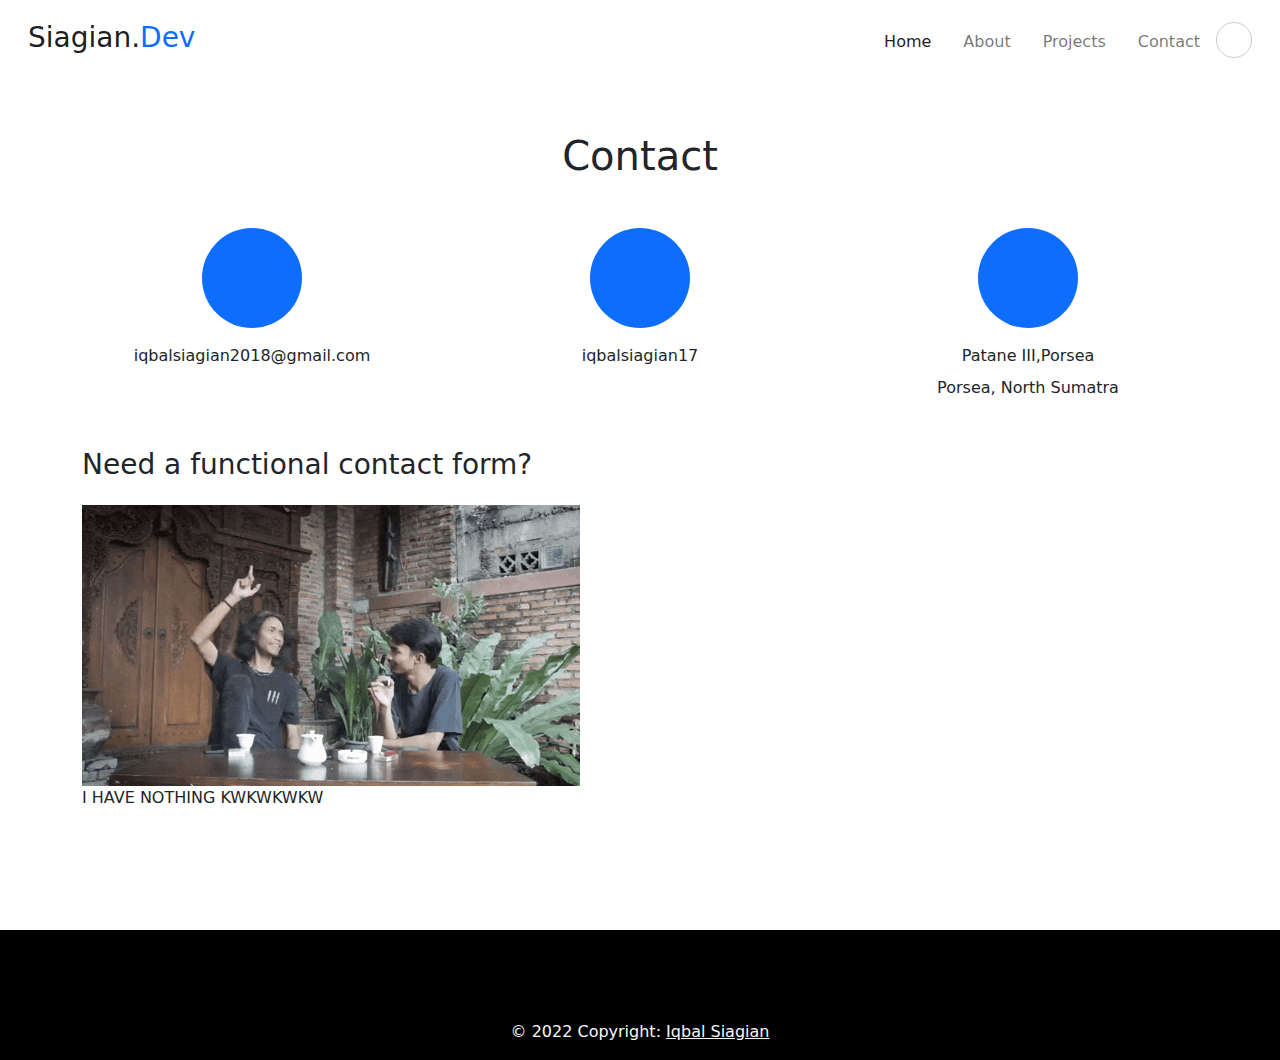
<file: contact.html>
<!DOCTYPE html>
<html lang="en">

<head>
    <meta charset="UTF-8">
    <meta name="viewport" content="width=device-width, initial-scale=1.0">

    <link rel="stylesheet" href="bootstrap/css/bootstrap.min.css">
    <link rel="stylesheet" href="css/style.css">
    <link rel="stylesheet" href="https://cdnjs.cloudflare.com/ajax/libs/font-awesome/6.4.2/css/all.min.css" integrity="sha512-z3gLpd7yknf1YoNbCzqRKc4qyor8gaKU1qmn+CShxbuBusANI9QpRohGBreCFkKxLhei6S9CQXFEbbKuqLg0DA==" crossorigin="anonymous" referrerpolicy="no-referrer">
</head>

<body>

    <!-- Navbar Start -->
    <nav class="navbar navbar-expand-lg navbar-light p-3 m-xxl-3 mob">
        <div class="container-fluid">
            <a class="navbar-brand" href="#"><h3>Siagian.<span class="text-primary">Dev</span></h3></a>
    
            <button class="buton mobile-menu-button" type="button" data-bs-toggle="collapse" data-bs-target="#navbarNavDropdown"
                    aria-controls="navbarNavDropdown" aria-expanded="false" aria-label="Toggle navigation">
                <span class="icon">
                    <svg viewBox="0 0 175 80" width="40" height="40">
                        <rect width="80" height="15" fill="#f0f0f0" rx="10"></rect>
                        <rect y="30" width="80" height="15" fill="#f0f0f0" rx="10"></rect>
                        <rect y="60" width="80" height="15" fill="#f0f0f0" rx="10"></rect>
                    </svg>
                </span>
                <span class="text">MENU</span>
            </button>
    
            <div class="collapse navbar-collapse" id="navbarNavDropdown">
                <ul class="navbar-nav ms-auto text-center">
                    <li class="nav-item">
                        <a class="nav-link mx-2 active" aria-current="page" href="index.html">Home</a>
                    </li>
                    <li class="nav-item">
                        <a class="nav-link mx-2" href="#about">About</a>
                    </li>
                    <li class="nav-item">
                        <a class="nav-link mx-2" href="#project">Projects</a>
                    </li>
                    <li class="nav-item">
                        <a class="nav-link mx-2" href="contact.html">Contact</a>
                    </li>
                    <li class="nav-item text-center">
                        <div class="dark-mode-toggle">
                            <input type="checkbox" id="darkModeToggle" class="toggle-checkbox" onchange="toggleDarkMode()">
                            <label for="darkModeToggle" class="toggle-label">
                                <i class="fas fa-moon"></i>
                            </label>
                        </div>
                    </li>
                </ul>
            </div>
        </div>
    </nav>
    
    <!-- Navbar End -->


    <div class="container-xxl contact py-5">
        <div class="container">
            <div class="section-title text-center mx-auto wow fadeInUp mb-5" data-wow-delay="0.1s" style="max-width: 500px;">
                <h1 class="display-6">Contact </h1>
            </div>
            <div class="row g-5 mb-5">
                <div class="col-md-4 text-center wow fadeInUp" data-wow-delay="0.3s">
                    <a href="">
                        <div class="btn-square mx-auto mb-3 rounded-circle bg-primary">
                            <i class="fa-regular fa-envelope-open text-light fa-3x"></i>
                        </div>
                    </a>
                    
                    <p class="mb-2">iqbalsiagian2018@gmail.com</p>
                </div>
                <div class="col-md-4 text-center wow fadeInUp" data-wow-delay="0.4s">
                    <a href="">

                    <div class="btn-square mx-auto mb-3 rounded-circle bg-primary">
                        <i class="fa-brands fa-github text-light fa-3x"></i>
                                        </div></a>
                    <p class="mb-2">iqbalsiagian17</p>
                </div>
                <div class="col-md-4 text-center wow fadeInUp" data-wow-delay="0.5s">
                    <a href="">
                    <div class="btn-square mx-auto mb-3 rounded-circle bg-primary">
                        <i class="fa-solid fa-location-dot text-light fa-3x"></i>                    </div></a>
                    <p class="mb-2">Patane III,Porsea</p>
                    <p class="mb-0">Porsea, North Sumatra</p>
                </div>
            </div>
            <div class="row g-5 mb-5">
                <div class="col-lg-6 wow fadeInUp" data-wow-delay="0.1s">
                    <h3 class="mb-4">Need a functional contact form?</h3>
                    <img src="img/tai.gif" alt="" class="img-fluid">
                    <p class="mb-4">I HAVE NOTHING KWKWKWKW</p>
                </div>
                
                <div class="col-lg-6 wow fadeInUp" data-wow-delay="0.5s">
                    <div class="h-100 map-container">
                        <iframe src="https://www.google.com/maps/embed?pb=!1m18!1m12!1m3!1d9210.878925374329!2d99.15380482904739!3d2.448141222791205!2m3!1f0!2f0!3f0!3m2!1i1024!2i768!4f13.1!3m3!1m2!1s0x3031ff1080583975%3A0x405610b0985b38c5!2sRivaldo%20Florist!5e0!3m2!1sid!2sid!4v1692266435758!5m2!1sid!2sid" frameborder="0" style="border:0;" allowfullscreen="" loading="lazy" referrerpolicy="no-referrer-when-downgrade"></iframe>
                    </div>
                </div>
            </div>  
        </div>
    </div>

       <!-- Footer Start -->
       <footer class="text-center text-white" style="background-color: #000;">
        <div class="container pt-4">
            <section class="mb-4">
                <a class="btn btn-link btn-floating btn-lg text-light m-1" href="https://mail.google.com/mail/u/0/?view=cm&fs=1&to=iqbalsiagian2018@gmail.com" target="_blank" role="button"
                    data-mdb-ripple-color="light"><i class="fab fa-google"></i></a>
    
                <a class="btn btn-link btn-floating btn-lg text-light m-1" href="https://www.instagram.com/nyiooss/" target="_blank" role="button"
                    data-mdb-ripple-color="light"><i class="fab fa-instagram"></i></a>
    
                <a class="btn btn-link btn-floating btn-lg text-light m-1" href="https://www.linkedin.com/in/iqbal-siagian" target="_blank" role="button"
                    data-mdb-ripple-color="light"><i class="fab fa-linkedin"></i></a>
    
                <a class="btn btn-link btn-floating btn-lg text-light m-1" href="https://github.com/iqbalsiagian17" target="_blank" role="button"
                    data-mdb-ripple-color="light"><i class="fab fa-github"></i></a>
            </section>
        </div>
        <div class="text-center text-light p-3" style="background-color: rgba(0, 0, 0, 0.2);">
            © 2022 Copyright:
            <a class="text-light" href="https://www.instagram.com/nyiooss/">Iqbal Siagian</a>
        </div>
    </footer>
    
    <!-- Footer End -->
    
    <script src="https://code.jquery.com/jquery-3.4.1.min.js"></script>
    <script src="bootstrap/js/bootstrap.bundle.min.js"></script>
    <script src="https://code.jquery.com/jquery-3.5.1.slim.min.js"></script>
    <script src="https://cdn.jsdelivr.net/npm/@popperjs/core@2.9.1/dist/umd/popper.min.js"></script>
    <script src="https://stackpath.bootstrapcdn.com/bootstrap/4.5.2/js/bootstrap.min.js"></script>
    <script src="js/main.js"></script>
    </body>
    
    </html>
</file>
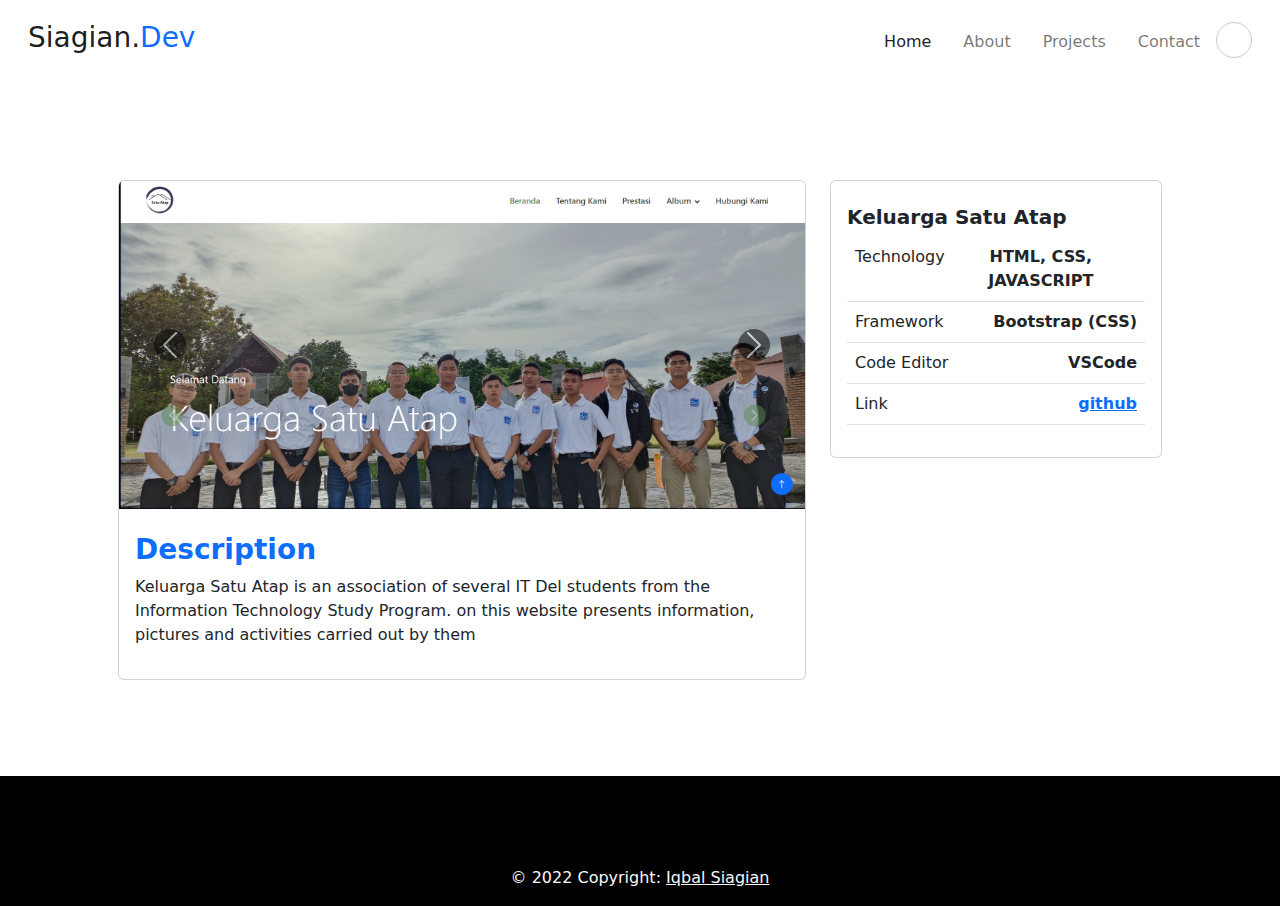
<file: project1.html>
<!DOCTYPE html>
<html lang="en">

<head>
    <meta charset="UTF-8">
    <meta name="viewport" content="width=device-width, initial-scale=1.0">

    <link rel="stylesheet" href="bootstrap/css/bootstrap.min.css">
    <link rel="stylesheet" href="css/style.css">
    <link rel="stylesheet" href="https://cdnjs.cloudflare.com/ajax/libs/font-awesome/6.4.2/css/all.min.css" integrity="sha512-z3gLpd7yknf1YoNbCzqRKc4qyor8gaKU1qmn+CShxbuBusANI9QpRohGBreCFkKxLhei6S9CQXFEbbKuqLg0DA==" crossorigin="anonymous" referrerpolicy="no-referrer">
</head>

<body>

    <!-- Navbar Start -->
    <nav class="navbar navbar-expand-lg navbar-light p-3 m-xxl-3 mob">
        <div class="container-fluid">
            <a class="navbar-brand" href="#"><h3>Siagian.<span class="text-primary">Dev</span></h3></a>
    
            <button class="buton mobile-menu-button" type="button" data-bs-toggle="collapse" data-bs-target="#navbarNavDropdown"
                    aria-controls="navbarNavDropdown" aria-expanded="false" aria-label="Toggle navigation">
                <span class="icon">
                    <svg viewBox="0 0 175 80" width="40" height="40">
                        <rect width="80" height="15" fill="#f0f0f0" rx="10"></rect>
                        <rect y="30" width="80" height="15" fill="#f0f0f0" rx="10"></rect>
                        <rect y="60" width="80" height="15" fill="#f0f0f0" rx="10"></rect>
                    </svg>
                </span>
                <span class="text">MENU</span>
            </button>
    
            <div class="collapse navbar-collapse" id="navbarNavDropdown">
                <ul class="navbar-nav ms-auto text-center">
                    <li class="nav-item">
                        <a class="nav-link mx-2 active" aria-current="page" href="index.html">Home</a>
                    </li>
                    <li class="nav-item">
                        <a class="nav-link mx-2" href="#about">About</a>
                    </li>
                    <li class="nav-item">
                        <a class="nav-link mx-2" href="#project">Projects</a>
                    </li>
                    <li class="nav-item">
                        <a class="nav-link mx-2" href="contact.html">Contact</a>
                    </li>
                    <li class="nav-item text-center">
                        <div class="dark-mode-toggle">
                            <input type="checkbox" id="darkModeToggle" class="toggle-checkbox" onchange="toggleDarkMode()">
                            <label for="darkModeToggle" class="toggle-label">
                                <i class="fas fa-moon"></i>
                            </label>
                        </div>
                    </li>
                </ul>
            </div>
        </div>
    </nav>
    
    <!-- Navbar End -->
      <!-- Section-->
      <section class="py-5">
        <div class="container px-4 px-lg-5 mt-5">
            <div class="row justify-content-center">
                <div class="col-lg-8 mb-5">
                    <div class="card h-100" id="projectCard">
                        <!-- Carousel -->
                        <div id="productCarousel" class="carousel slide" data-bs-ride="carousel">
                            <div class="carousel-inner">
                                <div class="carousel-item active">
                                    <img class="d-block w-100 card-img-top" src="img/project/atap1.png" alt="">
                                </div>
                                <div class="carousel-item">
                                    <img class="d-block w-100 card-img-top" src="img/project/atap2.png" alt="">
                                </div>
                                <div class="carousel-item">
                                    <img class="d-block w-100 card-img-top" src="img/project/atap3.png" alt="">
                                </div>
                                <div class="carousel-item ">
                                    <img class="d-block w-100 card-img-top" src="img/project/atap4.png" alt="">
                                </div>
                                <div class="carousel-item ">
                                    <img class="d-block w-100 card-img-top" src="img/project/atap5.png" alt="">
                                </div>
                                <div class="carousel-item ">
                                    <img class="d-block w-100 card-img-top" src="img/project/atap6.png" alt="">
                                </div>
                                <div class="carousel-item ">
                                    <img class="d-block w-100 card-img-top" src="img/project/atap7.png" alt="">
                                </div>
                                <div class="carousel-item ">
                                    <img class="d-block w-100 card-img-top" src="img/project/atap8.png" alt="">
                                </div>
                                <div class="carousel-item">
                                    <img class="d-block w-100 card-img-top" src="img/project/atap9.png" alt="">
                                </div>
                                <div class="carousel-item">
                                    <img class="d-block w-100 card-img-top" src="img/project/atap10.png" alt="">
                                </div>
                                <div class="carousel-item">
                                    <img class="d-block w-100 card-img-top" src="img/project/atap11.png" alt="">
                                </div>
                                <!-- You can add more carousel items here -->
                            </div>
                            <a class="carousel-control-prev" href="#productCarousel" role="button" data-bs-slide="prev">
                                <span class="carousel-control-prev-icon bg-black rounded-circle" aria-hidden="true"></span>
                                <span class="visually-hidden">Previous</span>
                            </a>
                            <a class="carousel-control-next" href="#productCarousel" role="button" data-bs-slide="next">
                                <span class="carousel-control-next-icon bg-black rounded-circle" aria-hidden="true"></span>
                                <span class="visually-hidden">Next</span>
                            </a>
                        </div>
                        <!-- Product details -->
                        <div class="card-body card-body-custom pt-4">
                            <div>
                                <!-- Product name -->
                                <h3 class="fw-bolder text-primary">Description</h3>
                                <p>
                                    Keluarga Satu Atap is an association of several IT Del students from the Information Technology Study Program. on this website presents information, pictures and activities carried out by them                                </p>
                            </div>
                        </div>
                    </div>
                </div>
                <div class="col-lg-4 mb-5">
                    <div class="card">
                        <!-- Product details-->
                        <div class="card-body card-body-custom pt-4" id="projectCard">
                            <div class="text-center">
                                <!-- Product name-->
                                <div
                                    class="d-flex justify-content-between align-items-center"
                                >
                                    <h5 class="fw-bolder">Keluarga Satu Atap</h5>
                                    <div class="rent-price mb-3">
                                    </div>
                                </div>
                                <ul class="list-unstyled list-style-group">
                                    <li class="border-bottom p-2 d-flex justify-content-between">
                                        <span>Technology</span>
                                        <span style="font-weight: 600;">HTML, CSS, JAVASCRIPT</span>
                                    </li>
                                    <li class="border-bottom p-2 d-flex justify-content-between">
                                        <span>Framework</span>
                                        <span style="font-weight: 600;">Bootstrap (CSS)</span>
                                    </li>
                                    <li class="border-bottom p-2 d-flex justify-content-between">
                                        <span>Code Editor</span>
                                        <span style="font-weight: 600;">VSCode</span>
                                    </li>                                    
                                    <li class="border-bottom p-2 d-flex justify-content-between">
                                        <span>Link</span>
                                        <span style="font-weight: 600;"><a href="https://github.com/iqbalsiagian17/Satu-Atap">github</a></span>
                                    </li>
                                </ul>
                            </div>
                        </div>
                    </div>
                </div>
            </div>
        </div>
    </section>

    <!-- Portofolio End -->

    <!-- Footer Start -->
    <footer class="text-center text-white" style="background-color: #000;">
        <div class="container pt-4">
            <section class="mb-4">
                <a class="btn btn-link btn-floating btn-lg text-light m-1" href="https://mail.google.com/mail/u/0/?view=cm&fs=1&to=iqbalsiagian2018@gmail.com" target="_blank" role="button"
                    data-mdb-ripple-color="light"><i class="fab fa-google"></i></a>
    
                <a class="btn btn-link btn-floating btn-lg text-light m-1" href="https://www.instagram.com/nyiooss/" target="_blank" role="button"
                    data-mdb-ripple-color="light"><i class="fab fa-instagram"></i></a>
    
                <a class="btn btn-link btn-floating btn-lg text-light m-1" href="https://www.linkedin.com/in/iqbal-siagian" target="_blank" role="button"
                    data-mdb-ripple-color="light"><i class="fab fa-linkedin"></i></a>
    
                <a class="btn btn-link btn-floating btn-lg text-light m-1" href="https://github.com/iqbalsiagian17" target="_blank" role="button"
                    data-mdb-ripple-color="light"><i class="fab fa-github"></i></a>
            </section>
        </div>
        <div class="text-center text-light p-3" style="background-color: rgba(0, 0, 0, 0.2);">
            © 2022 Copyright:
            <a class="text-light" href="https://www.instagram.com/nyiooss/">Iqbal Siagian</a>
        </div>
    </footer>
    
    <!-- Footer End -->

    <script src="https://code.jquery.com/jquery-3.4.1.min.js"></script>
    <script src="bootstrap/js/bootstrap.bundle.min.js"></script>
    <script src="https://code.jquery.com/jquery-3.5.1.slim.min.js"></script>
    <script src="https://cdn.jsdelivr.net/npm/@popperjs/core@2.9.1/dist/umd/popper.min.js"></script>
    <script src="https://stackpath.bootstrapcdn.com/bootstrap/4.5.2/js/bootstrap.min.js"></script>
    <script src="js/main.js"></script>
</body>

</html>
</file>
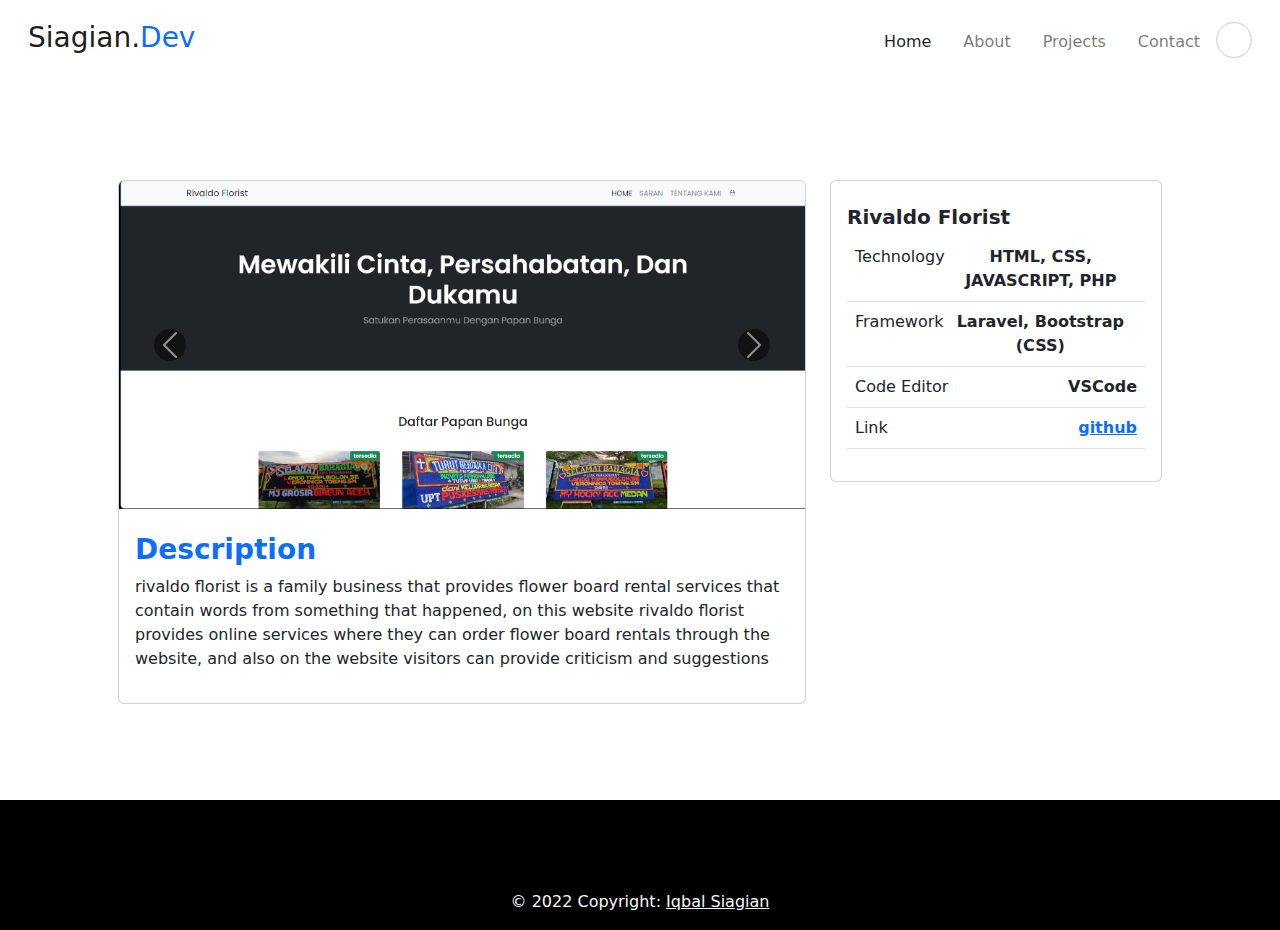
<file: project2.html>
<!DOCTYPE html>
<html lang="en">

<head>
    <meta charset="UTF-8">
    <meta name="viewport" content="width=device-width, initial-scale=1.0">

    <link rel="stylesheet" href="bootstrap/css/bootstrap.min.css">
    <link rel="stylesheet" href="css/style.css">
    <link rel="stylesheet" href="https://cdnjs.cloudflare.com/ajax/libs/font-awesome/6.4.2/css/all.min.css" integrity="sha512-z3gLpd7yknf1YoNbCzqRKc4qyor8gaKU1qmn+CShxbuBusANI9QpRohGBreCFkKxLhei6S9CQXFEbbKuqLg0DA==" crossorigin="anonymous" referrerpolicy="no-referrer">
</head>

<body>

    <!-- Navbar Start -->
    <nav class="navbar navbar-expand-lg navbar-light p-3 m-xxl-3 mob">
        <div class="container-fluid">
            <a class="navbar-brand" href="#"><h3>Siagian.<span class="text-primary">Dev</span></h3></a>
    
            <button class="buton mobile-menu-button" type="button" data-bs-toggle="collapse" data-bs-target="#navbarNavDropdown"
                    aria-controls="navbarNavDropdown" aria-expanded="false" aria-label="Toggle navigation">
                <span class="icon">
                    <svg viewBox="0 0 175 80" width="40" height="40">
                        <rect width="80" height="15" fill="#f0f0f0" rx="10"></rect>
                        <rect y="30" width="80" height="15" fill="#f0f0f0" rx="10"></rect>
                        <rect y="60" width="80" height="15" fill="#f0f0f0" rx="10"></rect>
                    </svg>
                </span>
                <span class="text">MENU</span>
            </button>
    
            <div class="collapse navbar-collapse" id="navbarNavDropdown">
                <ul class="navbar-nav ms-auto text-center">
                    <li class="nav-item">
                        <a class="nav-link mx-2 active" aria-current="page" href="index.html">Home</a>
                    </li>
                    <li class="nav-item">
                        <a class="nav-link mx-2" href="#about">About</a>
                    </li>
                    <li class="nav-item">
                        <a class="nav-link mx-2" href="#project">Projects</a>
                    </li>
                    <li class="nav-item">
                        <a class="nav-link mx-2" href="contact.html">Contact</a>
                    </li>
                    <li class="nav-item text-center">
                        <div class="dark-mode-toggle">
                            <input type="checkbox" id="darkModeToggle" class="toggle-checkbox" onchange="toggleDarkMode()">
                            <label for="darkModeToggle" class="toggle-label">
                                <i class="fas fa-moon"></i>
                            </label>
                        </div>
                    </li>
                </ul>
            </div>
        </div>
    </nav>
    
    <!-- Navbar End -->
      <!-- Section-->
      <section class="py-5">
        <div class="container px-4 px-lg-5 mt-5">
            <div class="row justify-content-center">
                <div class="col-lg-8 mb-5">
                    <div class="card h-100" id="projectCard">
                        <!-- Carousel -->
                        <div id="productCarousel" class="carousel slide" data-bs-ride="carousel">
                            <div class="carousel-inner">
                                <div class="carousel-item active">
                                    <img class="d-block w-100 card-img-top" src="img/project/rivaldo1.png" alt="">
                                </div>
                                <div class="carousel-item">
                                    <img class="d-block w-100 card-img-top" src="img/project/rivaldo2.png" alt="">
                                </div>
                                <div class="carousel-item">
                                    <img class="d-block w-100 card-img-top" src="img/project/rivaldo3.png" alt="">
                                </div>
                                <div class="carousel-item ">
                                    <img class="d-block w-100 card-img-top" src="img/project/rivaldo4.png" alt="">
                                </div>
                                <div class="carousel-item ">
                                    <img class="d-block w-100 card-img-top" src="img/project/rivaldo5.png" alt="">
                                </div>
                                <div class="carousel-item ">
                                    <img class="d-block w-100 card-img-top" src="img/project/rivaldo6.png" alt="">
                                </div>
                                <div class="carousel-item ">
                                    <img class="d-block w-100 card-img-top" src="img/project/rivaldo7.png" alt="">
                                </div>
                                <!-- You can add more carousel items here -->
                            </div>
                            <a class="carousel-control-prev" href="#productCarousel" role="button" data-bs-slide="prev">
                                <span class="carousel-control-prev-icon bg-black rounded-circle" aria-hidden="true"></span>
                                <span class="visually-hidden">Previous</span>
                            </a>
                            <a class="carousel-control-next" href="#productCarousel" role="button" data-bs-slide="next">
                                <span class="carousel-control-next-icon bg-black rounded-circle" aria-hidden="true"></span>
                                <span class="visually-hidden">Next</span>
                            </a>
                        </div>
                        <!-- Product details -->
                        <div class="card-body card-body-custom pt-4">
                            <div>
                                <!-- Product name -->
                                <h3 class="fw-bolder text-primary">Description</h3>
                                <p>
                                    rivaldo florist is a family business that provides flower board rental services that contain words from something that happened, on this website rivaldo florist provides online services where they can order flower board rentals through the website, and also on the website visitors can provide criticism and suggestions                                </p>
                            </div>
                        </div>
                    </div>
                </div>
                <div class="col-lg-4 mb-5">
                    <div class="card">
                        <!-- Product details-->
                        <div class="card-body card-body-custom pt-4" id="projectCard">
                            <div class="text-center">
                                <!-- Product name-->
                                <div
                                    class="d-flex justify-content-between align-items-center"
                                >
                                    <h5 class="fw-bolder">Rivaldo Florist</h5>
                                    <div class="rent-price mb-3">
                                    </div>
                                </div>
                                <ul class="list-unstyled list-style-group">
                                    <li class="border-bottom p-2 d-flex justify-content-between">
                                        <span>Technology</span>
                                        <span style="font-weight: 600;">HTML, CSS, JAVASCRIPT, PHP</span>
                                    </li>
                                    <li class="border-bottom p-2 d-flex justify-content-between">
                                        <span>Framework</span>
                                        <span style="font-weight: 600;">Laravel, Bootstrap (CSS)</span>
                                    </li>
                                    <li class="border-bottom p-2 d-flex justify-content-between">
                                        <span>Code Editor</span>
                                        <span style="font-weight: 600;">VSCode</span>
                                    </li>
                                    <li class="border-bottom p-2 d-flex justify-content-between">
                                        <span>Link</span>
                                        <span style="font-weight: 600;"><a href="https://github.com/iqbalsiagian17/rivaldo-florist">github</a></span>
                                    </li>
                                </ul>
                            </div>
                        </div>
                    </div>
                </div>
            </div>
        </div>
    </section>

    <!-- Portofolio End -->

    <!-- Footer Start -->
    <footer class="text-center text-white" style="background-color: #000;">
        <div class="container pt-4">
            <section class="mb-4">
                <a class="btn btn-link btn-floating btn-lg text-light m-1" href="https://mail.google.com/mail/u/0/?view=cm&fs=1&to=iqbalsiagian2018@gmail.com" target="_blank" role="button"
                    data-mdb-ripple-color="light"><i class="fab fa-google"></i></a>
    
                <a class="btn btn-link btn-floating btn-lg text-light m-1" href="https://www.instagram.com/nyiooss/" target="_blank" role="button"
                    data-mdb-ripple-color="light"><i class="fab fa-instagram"></i></a>
    
                <a class="btn btn-link btn-floating btn-lg text-light m-1" href="https://www.linkedin.com/in/iqbal-siagian" target="_blank" role="button"
                    data-mdb-ripple-color="light"><i class="fab fa-linkedin"></i></a>
    
                <a class="btn btn-link btn-floating btn-lg text-light m-1" href="https://github.com/iqbalsiagian17" target="_blank" role="button"
                    data-mdb-ripple-color="light"><i class="fab fa-github"></i></a>
            </section>
        </div>
        <div class="text-center text-light p-3" style="background-color: rgba(0, 0, 0, 0.2);">
            © 2022 Copyright:
            <a class="text-light" href="https://www.instagram.com/nyiooss/">Iqbal Siagian</a>
        </div>
    </footer>
    
    <!-- Footer End -->

    <script src="https://code.jquery.com/jquery-3.4.1.min.js"></script>
    <script src="bootstrap/js/bootstrap.bundle.min.js"></script>
    <script src="https://code.jquery.com/jquery-3.5.1.slim.min.js"></script>
    <script src="https://cdn.jsdelivr.net/npm/@popperjs/core@2.9.1/dist/umd/popper.min.js"></script>
    <script src="https://stackpath.bootstrapcdn.com/bootstrap/4.5.2/js/bootstrap.min.js"></script>
    <script src="js/main.js"></script>
</body>

</html>
</file>
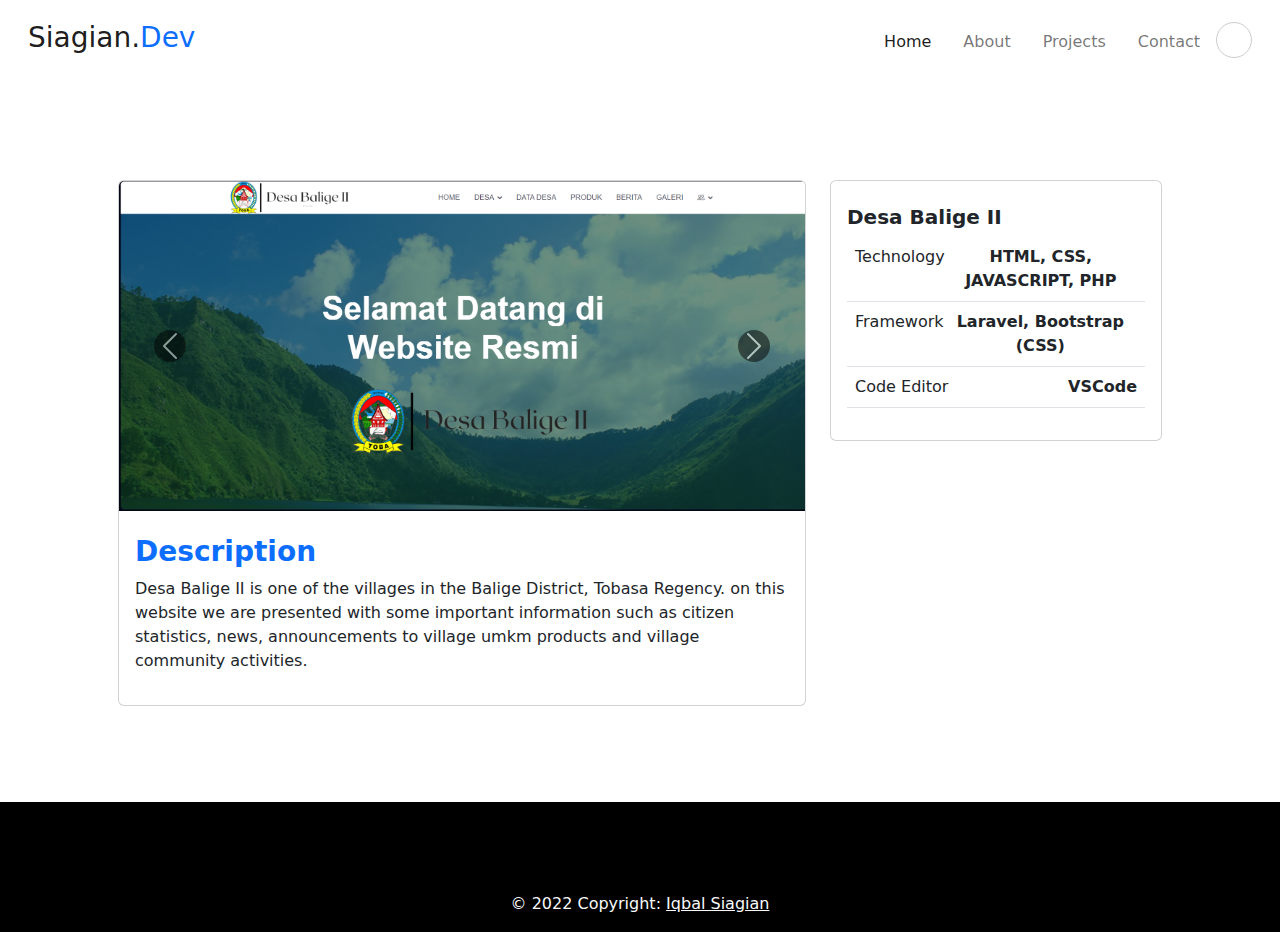
<file: project3.html>
<!DOCTYPE html>
<html lang="en">

<head>
    <meta charset="UTF-8">
    <meta name="viewport" content="width=device-width, initial-scale=1.0">

    <link rel="stylesheet" href="bootstrap/css/bootstrap.min.css">
    <link rel="stylesheet" href="css/style.css">
    <link rel="stylesheet" href="https://cdnjs.cloudflare.com/ajax/libs/font-awesome/6.4.2/css/all.min.css" integrity="sha512-z3gLpd7yknf1YoNbCzqRKc4qyor8gaKU1qmn+CShxbuBusANI9QpRohGBreCFkKxLhei6S9CQXFEbbKuqLg0DA==" crossorigin="anonymous" referrerpolicy="no-referrer">
</head>

<body>

    <!-- Navbar Start -->
    <nav class="navbar navbar-expand-lg navbar-light p-3 m-xxl-3 mob">
        <div class="container-fluid">
            <a class="navbar-brand" href="#"><h3>Siagian.<span class="text-primary">Dev</span></h3></a>
    
            <button class="buton mobile-menu-button" type="button" data-bs-toggle="collapse" data-bs-target="#navbarNavDropdown"
                    aria-controls="navbarNavDropdown" aria-expanded="false" aria-label="Toggle navigation">
                <span class="icon">
                    <svg viewBox="0 0 175 80" width="40" height="40">
                        <rect width="80" height="15" fill="#f0f0f0" rx="10"></rect>
                        <rect y="30" width="80" height="15" fill="#f0f0f0" rx="10"></rect>
                        <rect y="60" width="80" height="15" fill="#f0f0f0" rx="10"></rect>
                    </svg>
                </span>
                <span class="text">MENU</span>
            </button>
    
            <div class="collapse navbar-collapse" id="navbarNavDropdown">
                <ul class="navbar-nav ms-auto text-center">
                    <li class="nav-item">
                        <a class="nav-link mx-2 active" aria-current="page" href="index.html">Home</a>
                    </li>
                    <li class="nav-item">
                        <a class="nav-link mx-2" href="#about">About</a>
                    </li>
                    <li class="nav-item">
                        <a class="nav-link mx-2" href="#project">Projects</a>
                    </li>
                    <li class="nav-item">
                        <a class="nav-link mx-2" href="contact.html">Contact</a>
                    </li>
                    <li class="nav-item text-center">
                        <div class="dark-mode-toggle">
                            <input type="checkbox" id="darkModeToggle" class="toggle-checkbox" onchange="toggleDarkMode()">
                            <label for="darkModeToggle" class="toggle-label">
                                <i class="fas fa-moon"></i>
                            </label>
                        </div>
                    </li>
                </ul>
            </div>
        </div>
    </nav>
    
    <!-- Navbar End -->
      <!-- Section-->
      <section class="py-5">
        <div class="container px-4 px-lg-5 mt-5">
            <div class="row justify-content-center">
                <div class="col-lg-8 mb-5">
                    <div class="card h-100" id="projectCard">
                        <!-- Carousel -->
                        <div id="productCarousel" class="carousel slide" data-bs-ride="carousel">
                            <div class="carousel-inner">
                                <div class="carousel-item active">
                                    <img class="d-block w-100 card-img-top" src="img/project/balige1.png" alt="">
                                </div>
                                <div class="carousel-item">
                                    <img class="d-block w-100 card-img-top" src="img/project/balige2.png" alt="">
                                </div>
                                <div class="carousel-item">
                                    <img class="d-block w-100 card-img-top" src="img/project/balige3.png" alt="">
                                </div>
                                <div class="carousel-item ">
                                    <img class="d-block w-100 card-img-top" src="img/project/balige4.png" alt="">
                                </div>
                                <div class="carousel-item ">
                                    <img class="d-block w-100 card-img-top" src="img/project/balige5.png" alt="">
                                </div>
                                <div class="carousel-item ">
                                    <img class="d-block w-100 card-img-top" src="img/project/balige6.png" alt="">
                                </div>
                                <div class="carousel-item ">
                                    <img class="d-block w-100 card-img-top" src="img/project/balige7.png" alt="">
                                </div>
                                <div class="carousel-item ">
                                    <img class="d-block w-100 card-img-top" src="img/project/balige8.png" alt="">
                                </div>
                                <div class="carousel-item">
                                    <img class="d-block w-100 card-img-top" src="img/project/balige9.png" alt="">
                                </div>
                                <!-- You can add more carousel items here -->
                            </div>
                            <a class="carousel-control-prev" href="#productCarousel" role="button" data-bs-slide="prev">
                                <span class="carousel-control-prev-icon bg-black rounded-circle" aria-hidden="true"></span>
                                <span class="visually-hidden">Previous</span>
                            </a>
                            <a class="carousel-control-next" href="#productCarousel" role="button" data-bs-slide="next">
                                <span class="carousel-control-next-icon bg-black rounded-circle" aria-hidden="true"></span>
                                <span class="visually-hidden">Next</span>
                            </a>
                        </div>
                        <!-- Product details -->
                        <div class="card-body card-body-custom pt-4">
                            <div>
                                <!-- Product name -->
                                <h3 class="fw-bolder text-primary">Description</h3>
                                <p>
                                    Desa Balige II is one of the villages in the Balige District, Tobasa Regency. on this website we are presented with some important information such as citizen statistics, news, announcements to village umkm products and village community activities.                                </p>
                            </div>
                        </div>
                    </div>
                </div>
                <div class="col-lg-4 mb-5">
                    <div class="card">
                        <!-- Product details-->
                        <div class="card-body card-body-custom pt-4" id="projectCard">
                            <div class="text-center">
                                <!-- Product name-->
                                <div
                                    class="d-flex justify-content-between align-items-center"
                                >
                                    <h5 class="fw-bolder">Desa Balige II</h5>
                                    <div class="rent-price mb-3">
                                    </div>
                                </div>
                                <ul class="list-unstyled list-style-group">
                                    <li class="border-bottom p-2 d-flex justify-content-between">
                                        <span>Technology</span>
                                        <span style="font-weight: 600;">HTML, CSS, JAVASCRIPT, PHP</span>
                                    </li>
                                    <li class="border-bottom p-2 d-flex justify-content-between">
                                        <span>Framework</span>
                                        <span style="font-weight: 600;">Laravel, Bootstrap (CSS)</span>
                                    </li>
                                    <li class="border-bottom p-2 d-flex justify-content-between">
                                        <span>Code Editor</span>
                                        <span style="font-weight: 600;">VSCode</span>
                                    </li>
                                </ul>
                            </div>
                        </div>
                    </div>
                </div>
            </div>
        </div>
    </section>

    <!-- Portofolio End -->

    <!-- Footer Start -->
    <footer class="text-center text-white" style="background-color: #000;">
        <div class="container pt-4">
            <section class="mb-4">
                <a class="btn btn-link btn-floating btn-lg text-light m-1" href="https://mail.google.com/mail/u/0/?view=cm&fs=1&to=iqbalsiagian2018@gmail.com" target="_blank" role="button"
                    data-mdb-ripple-color="light"><i class="fab fa-google"></i></a>
    
                <a class="btn btn-link btn-floating btn-lg text-light m-1" href="https://www.instagram.com/nyiooss/" target="_blank" role="button"
                    data-mdb-ripple-color="light"><i class="fab fa-instagram"></i></a>
    
                <a class="btn btn-link btn-floating btn-lg text-light m-1" href="https://www.linkedin.com/in/iqbal-siagian" target="_blank" role="button"
                    data-mdb-ripple-color="light"><i class="fab fa-linkedin"></i></a>
    
                <a class="btn btn-link btn-floating btn-lg text-light m-1" href="https://github.com/iqbalsiagian17" target="_blank" role="button"
                    data-mdb-ripple-color="light"><i class="fab fa-github"></i></a>
            </section>
        </div>
        <div class="text-center text-light p-3" style="background-color: rgba(0, 0, 0, 0.2);">
            © 2022 Copyright:
            <a class="text-light" href="https://www.instagram.com/nyiooss/">Iqbal Siagian</a>
        </div>
    </footer>
    
    <!-- Footer End -->

    <script src="https://code.jquery.com/jquery-3.4.1.min.js"></script>
    <script src="bootstrap/js/bootstrap.bundle.min.js"></script>
    <script src="https://code.jquery.com/jquery-3.5.1.slim.min.js"></script>
    <script src="https://cdn.jsdelivr.net/npm/@popperjs/core@2.9.1/dist/umd/popper.min.js"></script>
    <script src="https://stackpath.bootstrapcdn.com/bootstrap/4.5.2/js/bootstrap.min.js"></script>
    <script src="js/main.js"></script>
</body>

</html>
</file>
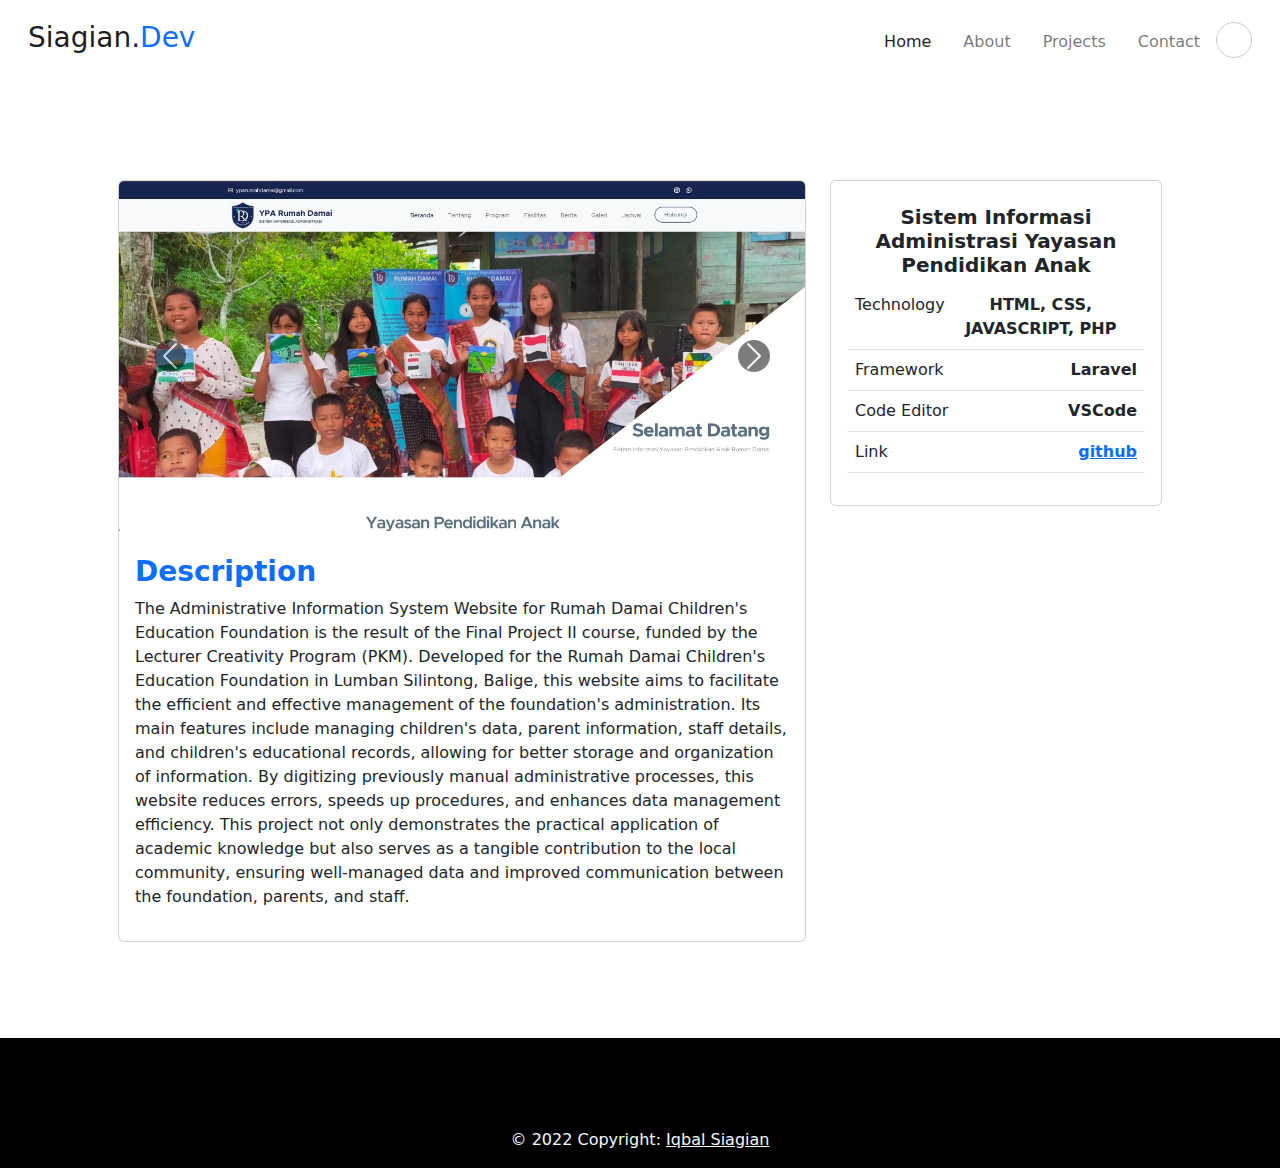
<file: project4.html>
<!DOCTYPE html>
<html lang="en">

<head>
    <meta charset="UTF-8">
    <meta name="viewport" content="width=device-width, initial-scale=1.0">

    <link rel="stylesheet" href="bootstrap/css/bootstrap.min.css">
    <link rel="stylesheet" href="css/style.css">
    <link rel="stylesheet" href="https://cdnjs.cloudflare.com/ajax/libs/font-awesome/6.4.2/css/all.min.css" integrity="sha512-z3gLpd7yknf1YoNbCzqRKc4qyor8gaKU1qmn+CShxbuBusANI9QpRohGBreCFkKxLhei6S9CQXFEbbKuqLg0DA==" crossorigin="anonymous" referrerpolicy="no-referrer">
</head>

<body>

    <!-- Navbar Start -->
    <nav class="navbar navbar-expand-lg navbar-light p-3 m-xxl-3 mob">
        <div class="container-fluid">
            <a class="navbar-brand" href="#"><h3>Siagian.<span class="text-primary">Dev</span></h3></a>
    
            <button class="buton mobile-menu-button" type="button" data-bs-toggle="collapse" data-bs-target="#navbarNavDropdown"
                    aria-controls="navbarNavDropdown" aria-expanded="false" aria-label="Toggle navigation">
                <span class="icon">
                    <svg viewBox="0 0 175 80" width="40" height="40">
                        <rect width="80" height="15" fill="#f0f0f0" rx="10"></rect>
                        <rect y="30" width="80" height="15" fill="#f0f0f0" rx="10"></rect>
                        <rect y="60" width="80" height="15" fill="#f0f0f0" rx="10"></rect>
                    </svg>
                </span>
                <span class="text">MENU</span>
            </button>
    
            <div class="collapse navbar-collapse" id="navbarNavDropdown">
                <ul class="navbar-nav ms-auto text-center">
                    <li class="nav-item">
                        <a class="nav-link mx-2 active" aria-current="page" href="index.html">Home</a>
                    </li>
                    <li class="nav-item">
                        <a class="nav-link mx-2" href="#about">About</a>
                    </li>
                    <li class="nav-item">
                        <a class="nav-link mx-2" href="#project">Projects</a>
                    </li>
                    <li class="nav-item">
                        <a class="nav-link mx-2" href="contact.html">Contact</a>
                    </li>
                    <li class="nav-item text-center">
                        <div class="dark-mode-toggle">
                            <input type="checkbox" id="darkModeToggle" class="toggle-checkbox" onchange="toggleDarkMode()">
                            <label for="darkModeToggle" class="toggle-label">
                                <i class="fas fa-moon"></i>
                            </label>
                        </div>
                    </li>
                </ul>
            </div>
        </div>
    </nav>
    
    <!-- Navbar End -->
      <!-- Section-->
      <section class="py-5">
        <div class="container px-4 px-lg-5 mt-5">
            <div class="row justify-content-center">
                <div class="col-lg-8 mb-5">
                    <div class="card h-100" id="projectCard">
                        <!-- Carousel -->
                        <div id="productCarousel" class="carousel slide" data-bs-ride="carousel">
                            <div class="carousel-inner">
                                <div class="carousel-item active">
                                    <img class="d-block w-100 card-img-top" src="img/project/pa2-1.jpg" alt="">
                                </div>
                                <div class="carousel-item">
                                    <img class="d-block w-100 card-img-top" src="img/project/pa2-2.jpg" alt="">
                                </div>
                                <div class="carousel-item">
                                    <img class="d-block w-100 card-img-top" src="img/project/pa2-3.jpg" alt="">
                                </div>
                                <div class="carousel-item ">
                                    <img class="d-block w-100 card-img-top" src="img/project/pa2-4.jpg" alt="">
                                </div>
                                <div class="carousel-item ">
                                    <img class="d-block w-100 card-img-top" src="img/project/pa2-5.jpg" alt="">
                                </div>
                                <div class="carousel-item ">
                                    <img class="d-block w-100 card-img-top" src="img/project/pa2-6.jpg" alt="">
                                </div>
                                <div class="carousel-item ">
                                    <img class="d-block w-100 card-img-top" src="img/project/pa2-7.jpg" alt="">
                                </div>
                                <!-- You can add more carousel items here -->
                            </div>
                            <a class="carousel-control-prev" href="#productCarousel" role="button" data-bs-slide="prev">
                                <span class="carousel-control-prev-icon bg-black rounded-circle" aria-hidden="true"></span>
                                <span class="visually-hidden">Previous</span>
                            </a>
                            <a class="carousel-control-next" href="#productCarousel" role="button" data-bs-slide="next">
                                <span class="carousel-control-next-icon bg-black rounded-circle" aria-hidden="true"></span>
                                <span class="visually-hidden">Next</span>
                            </a>
                        </div>
                        <!-- Product details -->
                        <div class="card-body card-body-custom pt-4">
                            <div>
                                <!-- Product name -->
                                <h3 class="fw-bolder text-primary">Description</h3>
                                <p>
                                    The Administrative Information System Website for Rumah Damai Children's Education Foundation is the result of the Final Project II course, funded by the Lecturer Creativity Program (PKM). Developed for the Rumah Damai Children's Education Foundation in Lumban Silintong, Balige, this website aims to facilitate the efficient and effective management of the foundation's administration. Its main features include managing children's data, parent information, staff details, and children's educational records, allowing for better storage and organization of information. By digitizing previously manual administrative processes, this website reduces errors, speeds up procedures, and enhances data management efficiency. This project not only demonstrates the practical application of academic knowledge but also serves as a tangible contribution to the local community, ensuring well-managed data and improved communication between the foundation, parents, and staff.                            </div>
                        </div>
                    </div>
                </div>
                <div class="col-lg-4 mb-5">
                    <div class="card">
                        <!-- Product details-->
                        <div class="card-body card-body-custom pt-4" id="projectCard">
                            <div class="text-center">
                                <!-- Product name-->
                                <div
                                    class="d-flex justify-content-between align-items-center"
                                >
                                    <h5 class="fw-bolder">Sistem Informasi Administrasi Yayasan Pendidikan Anak</h5>
                                    <div class="rent-price mb-3">
                                    </div>
                                </div>
                                <ul class="list-unstyled list-style-group">
                                    <li class="border-bottom p-2 d-flex justify-content-between">
                                        <span>Technology</span>
                                        <span style="font-weight: 600;">HTML, CSS, JAVASCRIPT, PHP</span>
                                    </li>
                                    <li class="border-bottom p-2 d-flex justify-content-between">
                                        <span>Framework</span>
                                        <span style="font-weight: 600;">Laravel</span>
                                    </li>
                                    <li class="border-bottom p-2 d-flex justify-content-between">
                                        <span>Code Editor</span>
                                        <span style="font-weight: 600;">VSCode</span>
                                    </li>
                                    <li class="border-bottom p-2 d-flex justify-content-between">
                                        <span>Link</span>
                                        <span style="font-weight: 600;"><a href="">github</a></span>
                                    </li>
                                </ul>
                                
                            </div>
                        </div>
                    </div>
                </div>
            </div>
        </div>
    </section>

    <!-- Portofolio End -->

    <!-- Footer Start -->
    <footer class="text-center text-white" style="background-color: #000;">
        <div class="container pt-4">
            <section class="mb-4">
                <a class="btn btn-link btn-floating btn-lg text-light m-1" href="https://mail.google.com/mail/u/0/?view=cm&fs=1&to=iqbalsiagian2018@gmail.com" target="_blank" role="button"
                    data-mdb-ripple-color="light"><i class="fab fa-google"></i></a>
    
                <a class="btn btn-link btn-floating btn-lg text-light m-1" href="https://www.instagram.com/nyiooss/" target="_blank" role="button"
                    data-mdb-ripple-color="light"><i class="fab fa-instagram"></i></a>
    
                <a class="btn btn-link btn-floating btn-lg text-light m-1" href="https://www.linkedin.com/in/iqbal-siagian" target="_blank" role="button"
                    data-mdb-ripple-color="light"><i class="fab fa-linkedin"></i></a>
    
                <a class="btn btn-link btn-floating btn-lg text-light m-1" href="https://github.com/iqbalsiagian17" target="_blank" role="button"
                    data-mdb-ripple-color="light"><i class="fab fa-github"></i></a>
            </section>
        </div>
        <div class="text-center text-light p-3" style="background-color: rgba(0, 0, 0, 0.2);">
            © 2022 Copyright:
            <a class="text-light" href="https://www.instagram.com/nyiooss/">Iqbal Siagian</a>
        </div>
    </footer>
    
    <!-- Footer End -->

    <script src="https://code.jquery.com/jquery-3.4.1.min.js"></script>
    <script src="bootstrap/js/bootstrap.bundle.min.js"></script>
    <script src="https://code.jquery.com/jquery-3.5.1.slim.min.js"></script>
    <script src="https://cdn.jsdelivr.net/npm/@popperjs/core@2.9.1/dist/umd/popper.min.js"></script>
    <script src="https://stackpath.bootstrapcdn.com/bootstrap/4.5.2/js/bootstrap.min.js"></script>
    <script src="js/main.js"></script>
</body>

</html>
</file>
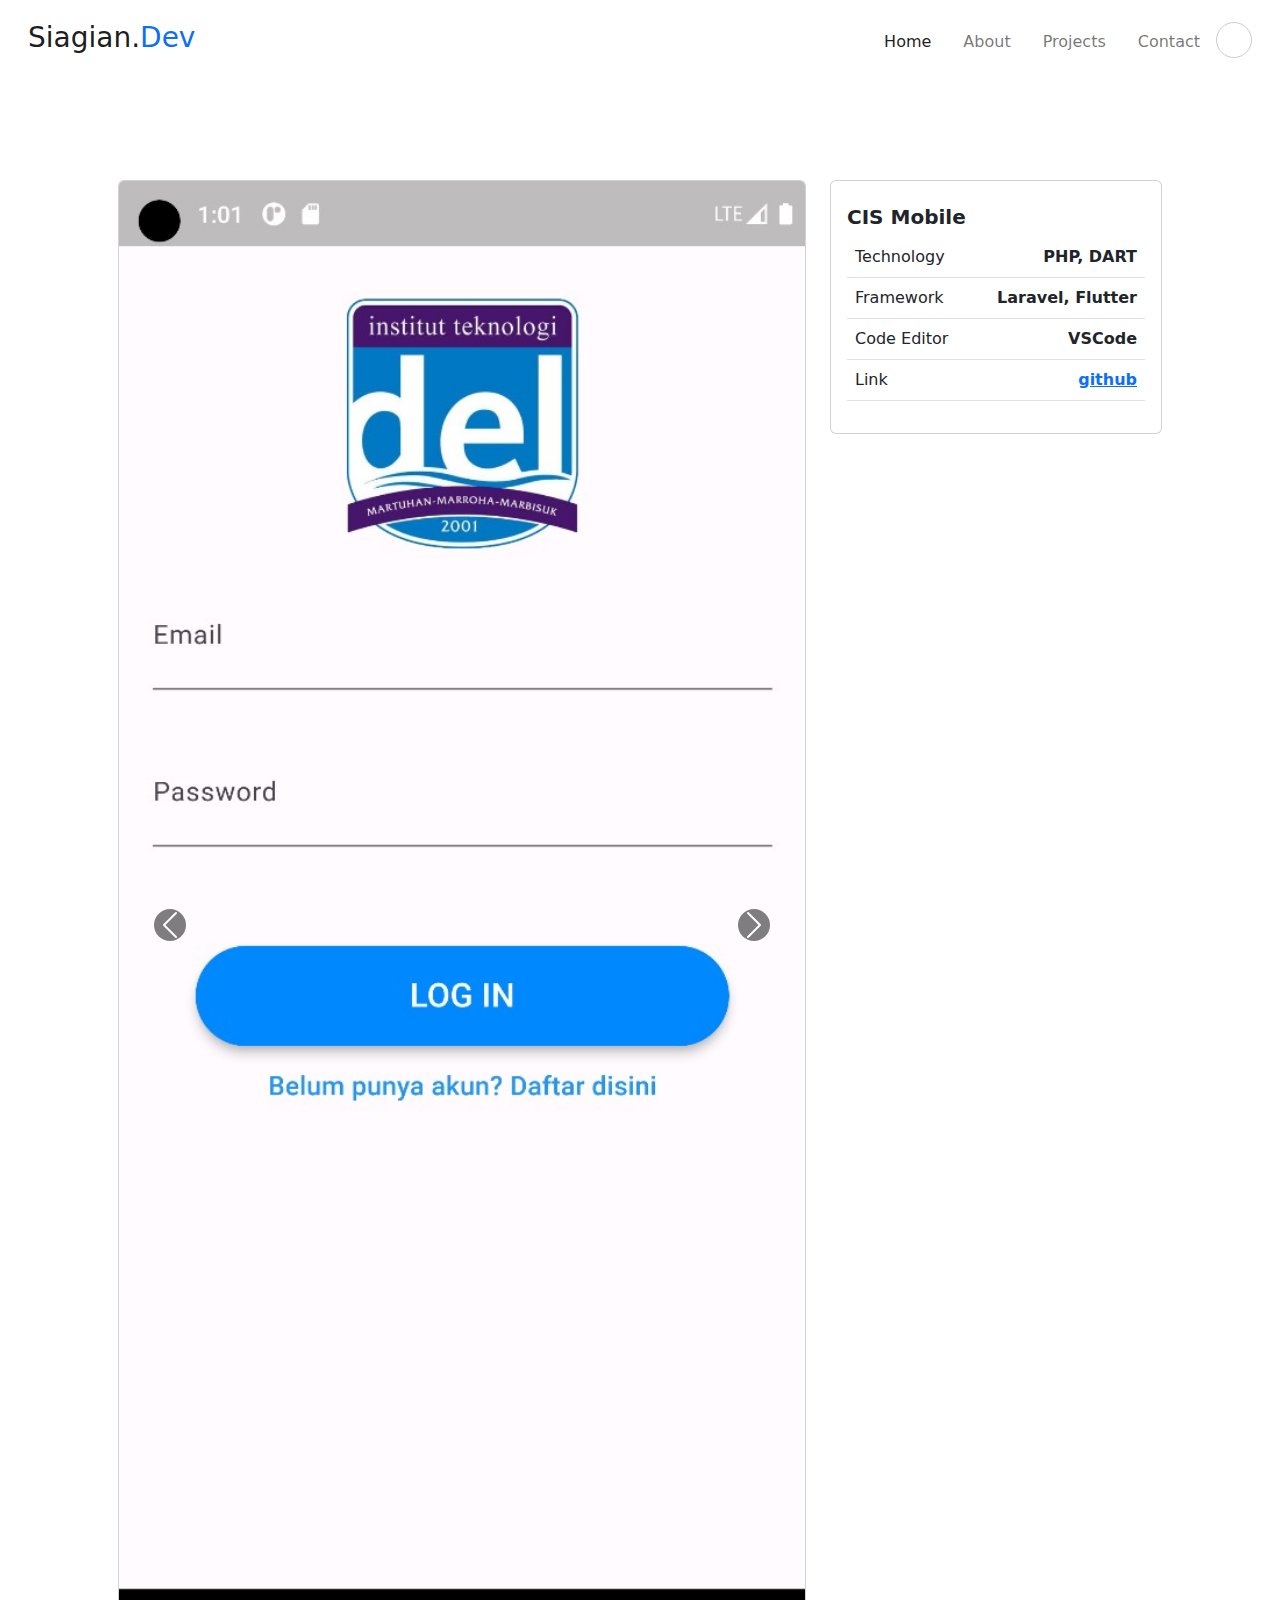
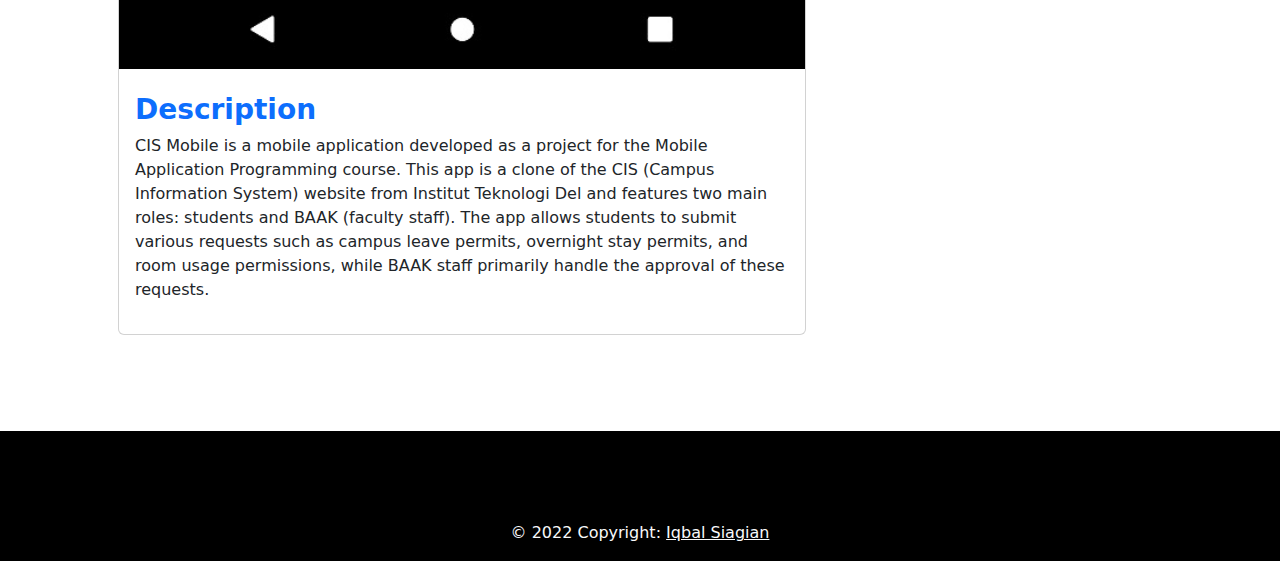
<file: project5.html>
<!DOCTYPE html>
<html lang="en">

<head>
    <meta charset="UTF-8">
    <meta name="viewport" content="width=device-width, initial-scale=1.0">

    <link rel="stylesheet" href="bootstrap/css/bootstrap.min.css">
    <link rel="stylesheet" href="css/style.css">
    <link rel="stylesheet" href="https://cdnjs.cloudflare.com/ajax/libs/font-awesome/6.4.2/css/all.min.css" integrity="sha512-z3gLpd7yknf1YoNbCzqRKc4qyor8gaKU1qmn+CShxbuBusANI9QpRohGBreCFkKxLhei6S9CQXFEbbKuqLg0DA==" crossorigin="anonymous" referrerpolicy="no-referrer">
</head>

<body>

    <!-- Navbar Start -->
    <nav class="navbar navbar-expand-lg navbar-light p-3 m-xxl-3 mob">
        <div class="container-fluid">
            <a class="navbar-brand" href="#"><h3>Siagian.<span class="text-primary">Dev</span></h3></a>
    
            <button class="buton mobile-menu-button" type="button" data-bs-toggle="collapse" data-bs-target="#navbarNavDropdown"
                    aria-controls="navbarNavDropdown" aria-expanded="false" aria-label="Toggle navigation">
                <span class="icon">
                    <svg viewBox="0 0 175 80" width="40" height="40">
                        <rect width="80" height="15" fill="#f0f0f0" rx="10"></rect>
                        <rect y="30" width="80" height="15" fill="#f0f0f0" rx="10"></rect>
                        <rect y="60" width="80" height="15" fill="#f0f0f0" rx="10"></rect>
                    </svg>
                </span>
                <span class="text">MENU</span>
            </button>
    
            <div class="collapse navbar-collapse" id="navbarNavDropdown">
                <ul class="navbar-nav ms-auto text-center">
                    <li class="nav-item">
                        <a class="nav-link mx-2 active" aria-current="page" href="index.html">Home</a>
                    </li>
                    <li class="nav-item">
                        <a class="nav-link mx-2" href="#about">About</a>
                    </li>
                    <li class="nav-item">
                        <a class="nav-link mx-2" href="#project">Projects</a>
                    </li>
                    <li class="nav-item">
                        <a class="nav-link mx-2" href="contact.html">Contact</a>
                    </li>
                    <li class="nav-item text-center">
                        <div class="dark-mode-toggle">
                            <input type="checkbox" id="darkModeToggle" class="toggle-checkbox" onchange="toggleDarkMode()">
                            <label for="darkModeToggle" class="toggle-label">
                                <i class="fas fa-moon"></i>
                            </label>
                        </div>
                    </li>
                </ul>
            </div>
        </div>
    </nav>
    
    <!-- Navbar End -->
      <!-- Section-->
      <section class="py-5">
        <div class="container px-4 px-lg-5 mt-5">
            <div class="row justify-content-center">
                <div class="col-lg-8 mb-5">
                    <div class="card h-100" id="projectCard">
                        <!-- Carousel -->
                        <div id="productCarousel" class="carousel slide" data-bs-ride="carousel">
                            <div class="carousel-inner">
                                <div class="carousel-item active">
                                    <img class="d-block w-100 card-img-top" src="img/project/pam1.jpg" alt="">
                                </div>
                                <div class="carousel-item">
                                    <img class="d-block w-100 card-img-top" src="img/project/pam2.jpg" alt="">
                                </div>
                                <div class="carousel-item">
                                    <img class="d-block w-100 card-img-top" src="img/project/pam3.jpg" alt="">
                                </div>
                                <div class="carousel-item ">
                                    <img class="d-block w-100 card-img-top" src="img/project/pam4.jpg" alt="">
                                </div>
                                <div class="carousel-item ">
                                    <img class="d-block w-100 card-img-top" src="img/project/pam6.jpg" alt="">
                                </div>
                                <div class="carousel-item ">
                                    <img class="d-block w-100 card-img-top" src="img/project/pam7.jpg" alt="">
                                </div>
                                <div class="carousel-item ">
                                    <img class="d-block w-100 card-img-top" src="img/project/pam8.png" alt="">
                                </div>
                                
                                <!-- You can add more carousel items here -->
                            </div>
                            <a class="carousel-control-prev" href="#productCarousel" role="button" data-bs-slide="prev">
                                <span class="carousel-control-prev-icon bg-black rounded-circle" aria-hidden="true"></span>
                                <span class="visually-hidden">Previous</span>
                            </a>
                            <a class="carousel-control-next" href="#productCarousel" role="button" data-bs-slide="next">
                                <span class="carousel-control-next-icon bg-black rounded-circle" aria-hidden="true"></span>
                                <span class="visually-hidden">Next</span>
                            </a>
                        </div>
                        <!-- Product details -->
                        <div class="card-body card-body-custom pt-4">
                            <div>
                                <!-- Product name -->
                                <h3 class="fw-bolder text-primary">Description</h3>
                                <p>
                                    CIS Mobile is a mobile application developed as a project for the Mobile Application Programming course. This app is a clone of the CIS (Campus Information System) website from Institut Teknologi Del and features two main roles: students and BAAK (faculty staff). The app allows students to submit various requests such as campus leave permits, overnight stay permits, and room usage permissions, while BAAK staff primarily handle the approval of these requests.</p>
                            </div>
                        </div>
                    </div>
                </div>
                <div class="col-lg-4 mb-5">
                    <div class="card">
                        <!-- Product details-->
                        <div class="card-body card-body-custom pt-4" id="projectCard">
                            <div class="text-center">
                                <!-- Product name-->
                                <div
                                    class="d-flex justify-content-between align-items-center"
                                >
                                    <h5 class="fw-bolder">CIS Mobile</h5>
                                    <div class="rent-price mb-3">
                                    </div>
                                </div>
                                <ul class="list-unstyled list-style-group">
                                    <li class="border-bottom p-2 d-flex justify-content-between">
                                        <span>Technology</span>
                                        <span style="font-weight: 600;">PHP, DART</span>
                                    </li>
                                    <li class="border-bottom p-2 d-flex justify-content-between">
                                        <span>Framework</span>
                                        <span style="font-weight: 600;">Laravel, Flutter</span>
                                    </li>
                                    <li class="border-bottom p-2 d-flex justify-content-between">
                                        <span>Code Editor</span>
                                        <span style="font-weight: 600;">VSCode</span>
                                    </li>
                                    <li class="border-bottom p-2 d-flex justify-content-between">
                                        <span>Link</span>
                                        <span style="font-weight: 600;"><a href="https://github.com/iqbalsiagian17/CIS-Mobile">github</a></span>
                                    </li>
                                </ul>
                                
                            </div>
                        </div>
                    </div>
                </div>
            </div>
        </div>
    </section>

    <!-- Portofolio End -->

    <!-- Footer Start -->
    <footer class="text-center text-white" style="background-color: #000;">
        <div class="container pt-4">
            <section class="mb-4">
                <a class="btn btn-link btn-floating btn-lg text-light m-1" href="https://mail.google.com/mail/u/0/?view=cm&fs=1&to=iqbalsiagian2018@gmail.com" target="_blank" role="button"
                    data-mdb-ripple-color="light"><i class="fab fa-google"></i></a>
    
                <a class="btn btn-link btn-floating btn-lg text-light m-1" href="https://www.instagram.com/nyiooss/" target="_blank" role="button"
                    data-mdb-ripple-color="light"><i class="fab fa-instagram"></i></a>
    
                <a class="btn btn-link btn-floating btn-lg text-light m-1" href="https://www.linkedin.com/in/iqbal-siagian" target="_blank" role="button"
                    data-mdb-ripple-color="light"><i class="fab fa-linkedin"></i></a>
    
                <a class="btn btn-link btn-floating btn-lg text-light m-1" href="https://github.com/iqbalsiagian17" target="_blank" role="button"
                    data-mdb-ripple-color="light"><i class="fab fa-github"></i></a>
            </section>
        </div>
        <div class="text-center text-light p-3" style="background-color: rgba(0, 0, 0, 0.2);">
            © 2022 Copyright:
            <a class="text-light" href="https://www.instagram.com/nyiooss/">Iqbal Siagian</a>
        </div>
    </footer>
    
    <!-- Footer End -->

    <script src="https://code.jquery.com/jquery-3.4.1.min.js"></script>
    <script src="bootstrap/js/bootstrap.bundle.min.js"></script>
    <script src="https://code.jquery.com/jquery-3.5.1.slim.min.js"></script>
    <script src="https://cdn.jsdelivr.net/npm/@popperjs/core@2.9.1/dist/umd/popper.min.js"></script>
    <script src="https://stackpath.bootstrapcdn.com/bootstrap/4.5.2/js/bootstrap.min.js"></script>
    <script src="js/main.js"></script>
</body>

</html>
</file>
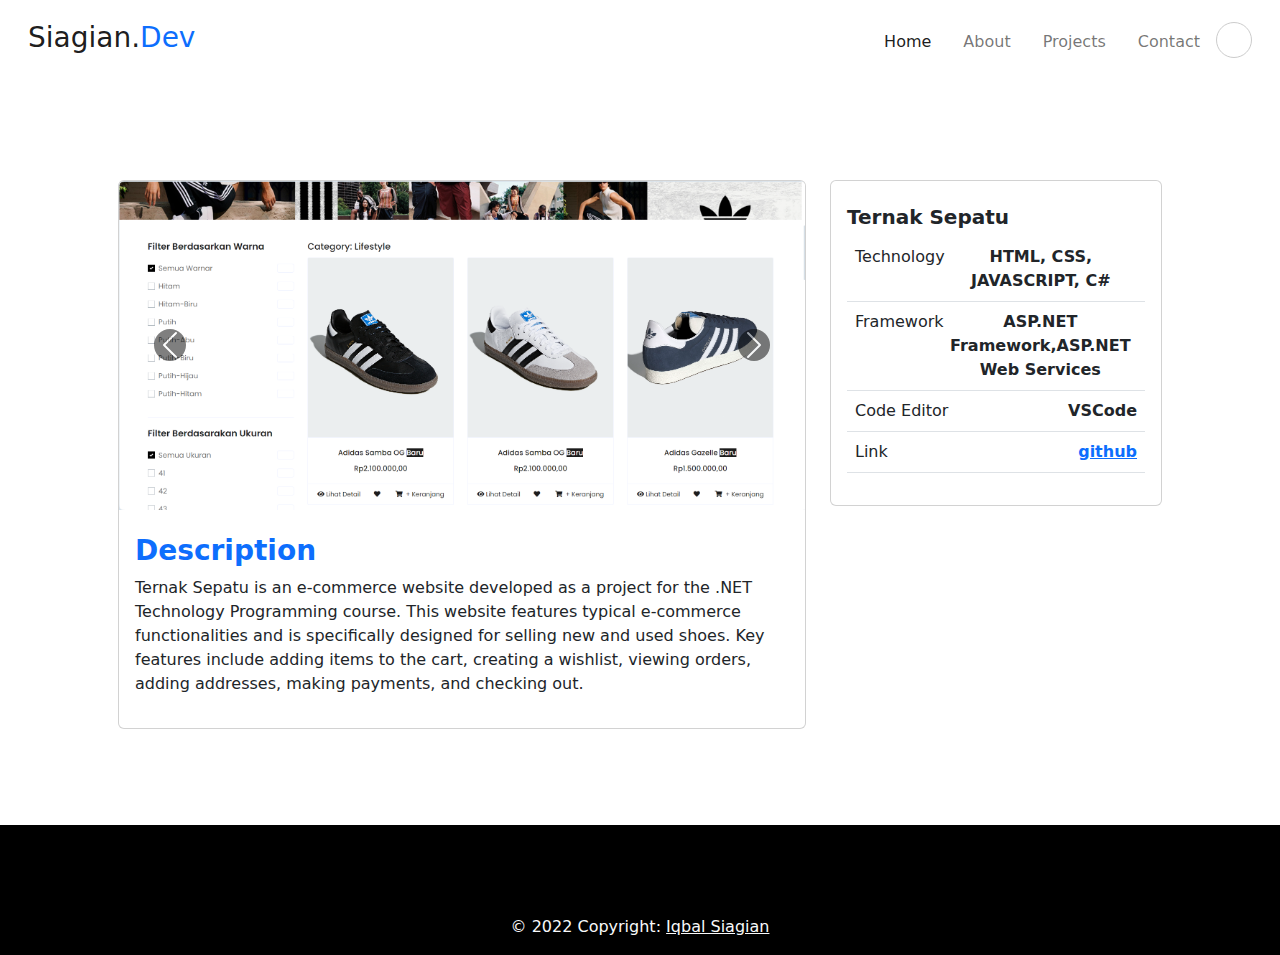
<file: project6.html>
<!DOCTYPE html>
<html lang="en">

<head>
    <meta charset="UTF-8">
    <meta name="viewport" content="width=device-width, initial-scale=1.0">

    <link rel="stylesheet" href="bootstrap/css/bootstrap.min.css">
    <link rel="stylesheet" href="css/style.css">
    <link rel="stylesheet" href="https://cdnjs.cloudflare.com/ajax/libs/font-awesome/6.4.2/css/all.min.css" integrity="sha512-z3gLpd7yknf1YoNbCzqRKc4qyor8gaKU1qmn+CShxbuBusANI9QpRohGBreCFkKxLhei6S9CQXFEbbKuqLg0DA==" crossorigin="anonymous" referrerpolicy="no-referrer">
</head>

<body>

    <!-- Navbar Start -->
    <nav class="navbar navbar-expand-lg navbar-light p-3 m-xxl-3 mob">
        <div class="container-fluid">
            <a class="navbar-brand" href="#"><h3>Siagian.<span class="text-primary">Dev</span></h3></a>
    
            <button class="buton mobile-menu-button" type="button" data-bs-toggle="collapse" data-bs-target="#navbarNavDropdown"
                    aria-controls="navbarNavDropdown" aria-expanded="false" aria-label="Toggle navigation">
                <span class="icon">
                    <svg viewBox="0 0 175 80" width="40" height="40">
                        <rect width="80" height="15" fill="#f0f0f0" rx="10"></rect>
                        <rect y="30" width="80" height="15" fill="#f0f0f0" rx="10"></rect>
                        <rect y="60" width="80" height="15" fill="#f0f0f0" rx="10"></rect>
                    </svg>
                </span>
                <span class="text">MENU</span>
            </button>
    
            <div class="collapse navbar-collapse" id="navbarNavDropdown">
                <ul class="navbar-nav ms-auto text-center">
                    <li class="nav-item">
                        <a class="nav-link mx-2 active" aria-current="page" href="index.html">Home</a>
                    </li>
                    <li class="nav-item">
                        <a class="nav-link mx-2" href="#about">About</a>
                    </li>
                    <li class="nav-item">
                        <a class="nav-link mx-2" href="#project">Projects</a>
                    </li>
                    <li class="nav-item">
                        <a class="nav-link mx-2" href="contact.html">Contact</a>
                    </li>
                    <li class="nav-item text-center">
                        <div class="dark-mode-toggle">
                            <input type="checkbox" id="darkModeToggle" class="toggle-checkbox" onchange="toggleDarkMode()">
                            <label for="darkModeToggle" class="toggle-label">
                                <i class="fas fa-moon"></i>
                            </label>
                        </div>
                    </li>
                </ul>
            </div>
        </div>
    </nav>
    
    <!-- Navbar End -->
      <!-- Section-->
      <section class="py-5">
        <div class="container px-4 px-lg-5 mt-5">
            <div class="row justify-content-center">
                <div class="col-lg-8 mb-5">
                    <div class="card h-100" id="projectCard">
                        <!-- Carousel -->
                        <div id="productCarousel" class="carousel slide" data-bs-ride="carousel">
                            <div class="carousel-inner">
                                <div class="carousel-item active">
                                    <img class="d-block w-100 card-img-top" src="img/project/ternak1.png" alt="">
                                </div>
                                <div class="carousel-item">
                                    <img class="d-block w-100 card-img-top" src="img/project/ternak2.png" alt="">
                                </div>
                                <div class="carousel-item">
                                    <img class="d-block w-100 card-img-top" src="img/project/ternak3.png" alt="">
                                </div>
                                <div class="carousel-item ">
                                    <img class="d-block w-100 card-img-top" src="img/project/ternak4.png" alt="">
                                </div>
                                <div class="carousel-item ">
                                    <img class="d-block w-100 card-img-top" src="img/project/ternak5.png" alt="">
                                </div>
                                <div class="carousel-item ">
                                    <img class="d-block w-100 card-img-top" src="img/project/ternak6.png" alt="">
                                </div>
                                <div class="carousel-item ">
                                    <img class="d-block w-100 card-img-top" src="img/project/ternak7.png" alt="">
                                </div>
                                <div class="carousel-item ">
                                    <img class="d-block w-100 card-img-top" src="img/project/ternak8.png" alt="">
                                </div>
                                <div class="carousel-item">
                                    <img class="d-block w-100 card-img-top" src="img/project/ternak9.png" alt="">
                                </div>
                                <div class="carousel-item">
                                    <img class="d-block w-100 card-img-top" src="img/project/ternak10.png" alt="">
                                </div>
                                <!-- You can add more carousel items here -->
                            </div>
                            <a class="carousel-control-prev" href="#productCarousel" role="button" data-bs-slide="prev">
                                <span class="carousel-control-prev-icon bg-black rounded-circle" aria-hidden="true"></span>
                                <span class="visually-hidden">Previous</span>
                            </a>
                            <a class="carousel-control-next" href="#productCarousel" role="button" data-bs-slide="next">
                                <span class="carousel-control-next-icon bg-black rounded-circle" aria-hidden="true"></span>
                                <span class="visually-hidden">Next</span>
                            </a>
                        </div>
                        <!-- Product details -->
                        <div class="card-body card-body-custom pt-4">
                            <div>
                                <!-- Product name -->
                                <h3 class="fw-bolder text-primary">Description</h3>
                                <p>
                                    Ternak Sepatu is an e-commerce website developed as a project for the .NET Technology Programming course. This website features typical e-commerce functionalities and is specifically designed for selling new and used shoes. Key features include adding items to the cart, creating a wishlist, viewing orders, adding addresses, making payments, and checking out.                                </p>
                            </div>
                        </div>
                    </div>
                </div>
                <div class="col-lg-4 mb-5">
                    <div class="card">
                        <!-- Product details-->
                        <div class="card-body card-body-custom pt-4" id="projectCard">
                            <div class="text-center">
                                <!-- Product name-->
                                <div
                                    class="d-flex justify-content-between align-items-center"
                                >
                                    <h5 class="fw-bolder">Ternak Sepatu</h5>
                                    <div class="rent-price mb-3">
                                    </div>
                                </div>
                                <ul class="list-unstyled list-style-group">
                                    <li class="border-bottom p-2 d-flex justify-content-between">
                                        <span>Technology</span>
                                        <span style="font-weight: 600;">HTML, CSS, JAVASCRIPT, C#</span>
                                    </li>
                                    <li class="border-bottom p-2 d-flex justify-content-between">
                                        <span>Framework</span>
                                        <span style="font-weight: 600;">ASP.NET Framework,ASP.NET Web Services</span>
                                    </li>
                                    <li class="border-bottom p-2 d-flex justify-content-between">
                                        <span>Code Editor</span>
                                        <span style="font-weight: 600;">VSCode</span>
                                    </li>
                                    <li class="border-bottom p-2 d-flex justify-content-between">
                                        <span>Link</span>
                                        <span style="font-weight: 600;"><a href="https://github.com/iqbalsiagian17/TernakSepatu">github</a></span>
                                    </li>
                                </ul>
                                
                            </div>
                        </div>
                    </div>
                </div>
            </div>
        </div>
    </section>

    <!-- Portofolio End -->

    <!-- Footer Start -->
    <footer class="text-center text-white" style="background-color: #000;">
        <div class="container pt-4">
            <section class="mb-4">
                <a class="btn btn-link btn-floating btn-lg text-light m-1" href="https://mail.google.com/mail/u/0/?view=cm&fs=1&to=iqbalsiagian2018@gmail.com" target="_blank" role="button"
                    data-mdb-ripple-color="light"><i class="fab fa-google"></i></a>
    
                <a class="btn btn-link btn-floating btn-lg text-light m-1" href="https://www.instagram.com/nyiooss/" target="_blank" role="button"
                    data-mdb-ripple-color="light"><i class="fab fa-instagram"></i></a>
    
                <a class="btn btn-link btn-floating btn-lg text-light m-1" href="https://www.linkedin.com/in/iqbal-siagian" target="_blank" role="button"
                    data-mdb-ripple-color="light"><i class="fab fa-linkedin"></i></a>
    
                <a class="btn btn-link btn-floating btn-lg text-light m-1" href="https://github.com/iqbalsiagian17" target="_blank" role="button"
                    data-mdb-ripple-color="light"><i class="fab fa-github"></i></a>
            </section>
        </div>
        <div class="text-center text-light p-3" style="background-color: rgba(0, 0, 0, 0.2);">
            © 2022 Copyright:
            <a class="text-light" href="https://www.instagram.com/nyiooss/">Iqbal Siagian</a>
        </div>
    </footer>
    
    <!-- Footer End -->

    <script src="https://code.jquery.com/jquery-3.4.1.min.js"></script>
    <script src="bootstrap/js/bootstrap.bundle.min.js"></script>
    <script src="https://code.jquery.com/jquery-3.5.1.slim.min.js"></script>
    <script src="https://cdn.jsdelivr.net/npm/@popperjs/core@2.9.1/dist/umd/popper.min.js"></script>
    <script src="https://stackpath.bootstrapcdn.com/bootstrap/4.5.2/js/bootstrap.min.js"></script>
    <script src="js/main.js"></script>
</body>

</html>
</file>
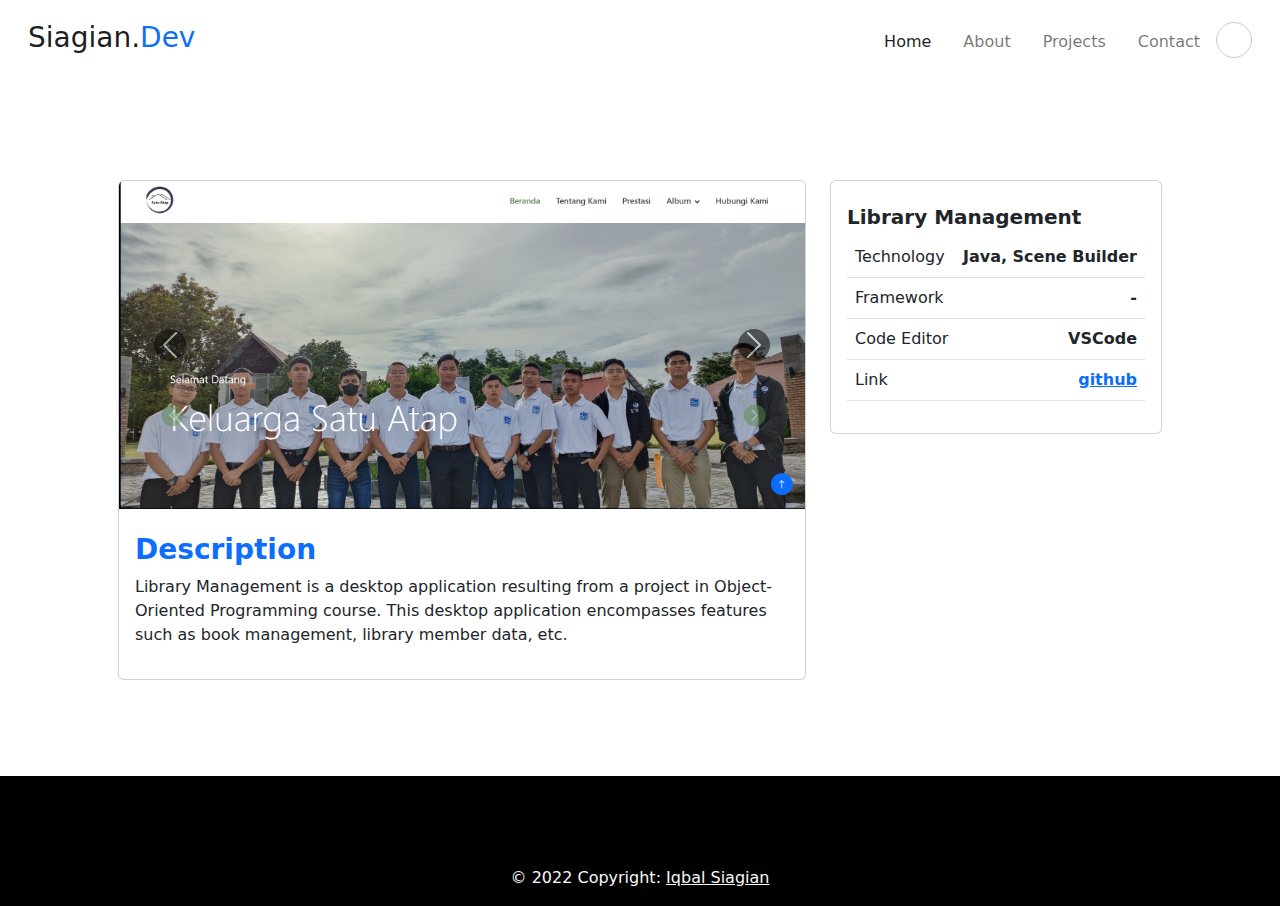
<file: project7.html>
<!DOCTYPE html>
<html lang="en">

<head>
    <meta charset="UTF-8">
    <meta name="viewport" content="width=device-width, initial-scale=1.0">

    <link rel="stylesheet" href="bootstrap/css/bootstrap.min.css">
    <link rel="stylesheet" href="css/style.css">
    <link rel="stylesheet" href="https://cdnjs.cloudflare.com/ajax/libs/font-awesome/6.4.2/css/all.min.css" integrity="sha512-z3gLpd7yknf1YoNbCzqRKc4qyor8gaKU1qmn+CShxbuBusANI9QpRohGBreCFkKxLhei6S9CQXFEbbKuqLg0DA==" crossorigin="anonymous" referrerpolicy="no-referrer">
</head>

<body>

    <!-- Navbar Start -->
    <nav class="navbar navbar-expand-lg navbar-light p-3 m-xxl-3 mob">
        <div class="container-fluid">
            <a class="navbar-brand" href="#"><h3>Siagian.<span class="text-primary">Dev</span></h3></a>
    
            <button class="buton mobile-menu-button" type="button" data-bs-toggle="collapse" data-bs-target="#navbarNavDropdown"
                    aria-controls="navbarNavDropdown" aria-expanded="false" aria-label="Toggle navigation">
                <span class="icon">
                    <svg viewBox="0 0 175 80" width="40" height="40">
                        <rect width="80" height="15" fill="#f0f0f0" rx="10"></rect>
                        <rect y="30" width="80" height="15" fill="#f0f0f0" rx="10"></rect>
                        <rect y="60" width="80" height="15" fill="#f0f0f0" rx="10"></rect>
                    </svg>
                </span>
                <span class="text">MENU</span>
            </button>
    
            <div class="collapse navbar-collapse" id="navbarNavDropdown">
                <ul class="navbar-nav ms-auto text-center">
                    <li class="nav-item">
                        <a class="nav-link mx-2 active" aria-current="page" href="index.html">Home</a>
                    </li>
                    <li class="nav-item">
                        <a class="nav-link mx-2" href="#about">About</a>
                    </li>
                    <li class="nav-item">
                        <a class="nav-link mx-2" href="#project">Projects</a>
                    </li>
                    <li class="nav-item">
                        <a class="nav-link mx-2" href="contact.html">Contact</a>
                    </li>
                    <li class="nav-item text-center">
                        <div class="dark-mode-toggle">
                            <input type="checkbox" id="darkModeToggle" class="toggle-checkbox" onchange="toggleDarkMode()">
                            <label for="darkModeToggle" class="toggle-label">
                                <i class="fas fa-moon"></i>
                            </label>
                        </div>
                    </li>
                </ul>
            </div>
        </div>
    </nav>
    
    <!-- Navbar End -->
      <!-- Section-->
      <section class="py-5">
        <div class="container px-4 px-lg-5 mt-5">
            <div class="row justify-content-center">
                <div class="col-lg-8 mb-5">
                    <div class="card h-100" id="projectCard">
                        <!-- Carousel -->
                        <div id="productCarousel" class="carousel slide" data-bs-ride="carousel">
                            <div class="carousel-inner">
                                <div class="carousel-item active">
                                    <img class="d-block w-100 card-img-top" src="img/project/atap1.png" alt="">
                                </div>
                                <div class="carousel-item">
                                    <img class="d-block w-100 card-img-top" src="img/project/atap2.png" alt="">
                                </div>
                                <div class="carousel-item">
                                    <img class="d-block w-100 card-img-top" src="img/project/atap3.png" alt="">
                                </div>
                                <div class="carousel-item ">
                                    <img class="d-block w-100 card-img-top" src="img/project/atap4.png" alt="">
                                </div>
                                <div class="carousel-item ">
                                    <img class="d-block w-100 card-img-top" src="img/project/atap5.png" alt="">
                                </div>
                                <div class="carousel-item ">
                                    <img class="d-block w-100 card-img-top" src="img/project/atap6.png" alt="">
                                </div>
                                <div class="carousel-item ">
                                    <img class="d-block w-100 card-img-top" src="img/project/atap7.png" alt="">
                                </div>
                                <div class="carousel-item ">
                                    <img class="d-block w-100 card-img-top" src="img/project/atap8.png" alt="">
                                </div>
                                <div class="carousel-item">
                                    <img class="d-block w-100 card-img-top" src="img/project/atap9.png" alt="">
                                </div>
                                <div class="carousel-item">
                                    <img class="d-block w-100 card-img-top" src="img/project/atap10.png" alt="">
                                </div>
                                <div class="carousel-item">
                                    <img class="d-block w-100 card-img-top" src="img/project/atap11.png" alt="">
                                </div>
                                <!-- You can add more carousel items here -->
                            </div>
                            <a class="carousel-control-prev" href="#productCarousel" role="button" data-bs-slide="prev">
                                <span class="carousel-control-prev-icon bg-black rounded-circle" aria-hidden="true"></span>
                                <span class="visually-hidden">Previous</span>
                            </a>
                            <a class="carousel-control-next" href="#productCarousel" role="button" data-bs-slide="next">
                                <span class="carousel-control-next-icon bg-black rounded-circle" aria-hidden="true"></span>
                                <span class="visually-hidden">Next</span>
                            </a>
                        </div>
                        <!-- Product details -->
                        <div class="card-body card-body-custom pt-4">
                            <div>
                                <!-- Product name -->
                                <h3 class="fw-bolder text-primary">Description</h3>
                                <p>
                                    Library Management is a desktop application resulting from a project in Object-Oriented Programming course. This desktop application encompasses features such as book management, library member data, etc.
                                </p>
                            </div>
                        </div>
                    </div>
                </div>
                <div class="col-lg-4 mb-5">
                    <div class="card">
                        <!-- Product details-->
                        <div class="card-body card-body-custom pt-4" id="projectCard">
                            <div class="text-center">
                                <!-- Product name-->
                                <div
                                    class="d-flex justify-content-between align-items-center"
                                >
                                    <h5 class="fw-bolder">Library Management</h5>
                                    <div class="rent-price mb-3">
                                    </div>
                                </div>
                                <ul class="list-unstyled list-style-group">
                                    <li class="border-bottom p-2 d-flex justify-content-between">
                                        <span>Technology</span>
                                        <span style="font-weight: 600;">Java, Scene Builder</span>
                                    </li>
                                    <li class="border-bottom p-2 d-flex justify-content-between">
                                        <span>Framework</span>
                                        <span style="font-weight: 600;">-</span>
                                    </li>
                                    <li class="border-bottom p-2 d-flex justify-content-between">
                                        <span>Code Editor</span>
                                        <span style="font-weight: 600;">VSCode</span>
                                    </li>
                                    <li class="border-bottom p-2 d-flex justify-content-between">
                                        <span>Link</span>
                                        <span style="font-weight: 600;"><a href="https://github.com/iqbalsiagian17/Java_LibraryManagement">github</a></span>
                                    </li>
                                </ul>
                                
                            </div>
                        </div>
                    </div>
                </div>
            </div>
        </div>
    </section>

    <!-- Portofolio End -->

    <!-- Footer Start -->
    <footer class="text-center text-white" style="background-color: #000;">
        <div class="container pt-4">
            <section class="mb-4">
                <a class="btn btn-link btn-floating btn-lg text-light m-1" href="https://mail.google.com/mail/u/0/?view=cm&fs=1&to=iqbalsiagian2018@gmail.com" target="_blank" role="button"
                    data-mdb-ripple-color="light"><i class="fab fa-google"></i></a>
    
                <a class="btn btn-link btn-floating btn-lg text-light m-1" href="https://www.instagram.com/nyiooss/" target="_blank" role="button"
                    data-mdb-ripple-color="light"><i class="fab fa-instagram"></i></a>
    
                <a class="btn btn-link btn-floating btn-lg text-light m-1" href="https://www.linkedin.com/in/iqbal-siagian" target="_blank" role="button"
                    data-mdb-ripple-color="light"><i class="fab fa-linkedin"></i></a>
    
                <a class="btn btn-link btn-floating btn-lg text-light m-1" href="https://github.com/iqbalsiagian17" target="_blank" role="button"
                    data-mdb-ripple-color="light"><i class="fab fa-github"></i></a>
            </section>
        </div>
        <div class="text-center text-light p-3" style="background-color: rgba(0, 0, 0, 0.2);">
            © 2022 Copyright:
            <a class="text-light" href="https://www.instagram.com/nyiooss/">Iqbal Siagian</a>
        </div>
    </footer>
    
    <!-- Footer End -->

    <script src="https://code.jquery.com/jquery-3.4.1.min.js"></script>
    <script src="bootstrap/js/bootstrap.bundle.min.js"></script>
    <script src="https://code.jquery.com/jquery-3.5.1.slim.min.js"></script>
    <script src="https://cdn.jsdelivr.net/npm/@popperjs/core@2.9.1/dist/umd/popper.min.js"></script>
    <script src="https://stackpath.bootstrapcdn.com/bootstrap/4.5.2/js/bootstrap.min.js"></script>
    <script src="js/main.js"></script>
</body>

</html>
</file>
<file: css/style.css>
.box {
    width: 350px;
    background: cornflowerblue;
    border-radius: 80% 30% 50% 50%/50%;
    animation: animate 2s linear infinite;
  }

  @keyframes animate {
    0% {
      box-shadow: 0 0 0 0 cornflowerblue;
    }
    40% {
      box-shadow: 0 0 0 50px rgba(255, 26, 67, 0);
    }
    80% {
      box-shadow: 0 0 0 50px rgba(255, 206, 67, 0);
    }
    100% {
      box-shadow: 0 0 0 rgba(255, 206, 67, 0);
    }
  }

  @media (max-width: 767px) { /* Ganti dengan ukuran yang sesuai untuk mode mobile */
    .navbar-nav.text-center {
        text-align: center;
    }
}

/* welcome - about */
    @media (min-width: 768px) {
        .container#about {
            margin-top: 250px; 
        }
    }

        /* Untuk mode desktop */
        @media (min-width: 768px) {
          .tech-stack-icons {
              margin: 0 30px;
              font-size: 40px
          }
      }
  
      /* Untuk mode mobile */
      @media (max-width: 767px) {
          .tech-stack-icons {
              margin: 0 12px;
              font-size: 30px
          }
      }

      @media (max-width: 767px) {
        #about .position-relative {
            padding-top: 0;
        }
        #about .position-absolute.top-0 {
            display: none;
        }
    }


    .flex-container {
      display: flex;
      flex-wrap: nowrap;
      align-items: center;
    }
    .flex-item {
      margin: 5px; /* Adjust margin as needed */
    }
  
  /* Untuk mode mobile */
  @media (max-width: 767px) {
    .flex-item img {
      width: 100%; /* Adjust the image width as needed */
    }
  }

  /* Untuk mode desktop (lebar layar lebih dari 767px) */
  @media (min-width: 768px) {
    .flex-item img {
      width: 75%; /* Adjust the image width as needed */
    }
  }












  .single-latest-news {
    -webkit-box-shadow: 0 0 20px #dddddd;
    box-shadow: 0 0 20px #dddddd;
    -webkit-transition: 0.3s;
    -o-transition: 0.3s;
    transition: 0.3s;
  }
  
  .single-latest-news:hover {
    -webkit-box-shadow: 0 0 0;
    box-shadow: 0 0 0;
    -webkit-box-shadow: none;
    box-shadow: none;
  }

  .news-bg-1 {
    background-image: url(../img/project/atap1.png);
  }
  
  .news-bg-2 {
    background-image: url(../img/project/rivaldo1.png);
  }
  
  .news-bg-3 {
    background-image: url(../img/project/balige1.png);
  }

  

  .latest-news-bg {
    height: 200px;
    background-size: cover;
    background-position: center;
    border-radius: 10px;
    background-color: #ddd;
    border-bottom-right-radius: 0;
    border-bottom-left-radius: 0;
  }
  
  .single-latest-news h3 {
    font-size: 20px;
    line-height: 1.25em;
    font-weight: 600;
  }
  
  .single-latest-news h3 a {
    color: #051922;
  }
  

  
.single-latest-news {
  margin-bottom: 30px;
}




.news-text-box {
  padding: 25px;
  border-bottom-left-radius: 5px;
  border-bottom-right-radius: 5px;
}


/* Tombol (Button) Read More */
.read-more-btn {
  display: inline-block;
  padding: 5px 10px;
  border: 2px solid rgb(24, 92, 218);
  border-radius: 4px;
  font-size: 14px;
  font-weight: bold;
  color: rgb(24, 92, 218);
  text-decoration: none;
  transition: background-color 0.3s, color 0.3s, border-color 0.3s;
  margin-top: 10px;
}

.read-more-btn:hover {
  background-color: rgb(24, 92, 218);
  color: #fff;
  border-color: #fff;
}

/* Animasi Tombol Read More */
.read-more-btn {
  position: relative;
  overflow: hidden;
}

.read-more-btn:before {
  content: "";
  position: absolute;
  top: 0;
  left: -100%;
  width: 100%;
  height: 100%;
  background-color: rgb(24, 92, 218);
  opacity: 0.5;
  transition: left 0.3s;
}

.read-more-btn:hover:before {
  left: 0;
}

.read-more-btn-container {
  display: flex;
  justify-content: center;
  margin-top: 10px;
}



.btn-square {
  width: 38px;
  height: 38px;
}
.btn-square,
.btn-sm-square,
.btn-lg-square {
    padding: 0;
    display: flex;
    align-items: center;
    justify-content: center;
    font-weight: normal;
}

/*** Contact ***/
.contact .btn-square {
  width: 100px;
  height: 100px;
  border: 20px solid var(--light);
  background: var(--primary);
  border-radius: 50px;
}


.map-container {
  position: relative;
  overflow: hidden;
  padding-top: 56.25%; /* 16:9 aspect ratio */
}

.map-container iframe {
  position: absolute;
  top: 0;
  left: 0;
  width: 100%;
  height: 100%;
}



.reveal {
  position: relative;
  transform: translateY(150px);
  opacity: 0;
  transition: 1s all ease;
}

.reveal.active {
  transform: translateY(0);
  opacity: 1;
}

.about-reveal {
  position: relative;
  transform: translateY(50px);
  opacity: 0;
  transition: 1s all ease;
}

.about-reveal.active {
  transform: translateX(0);
  opacity: 1;
}

/* New animation styles for portfolio cards */

.dark-mode {
  background-color: #111;
  color: #ffffff;
}

.dark-mode footer {
  background-color: #111;
}

/* Styles for the dark mode toggle */
.dark-mode-toggle {
  display: inline-block;
  position: relative;
}

.toggle-checkbox {
  display: none;
}

.toggle-label {
  display: flex;
  align-items: center; /* Center the icon vertically */
  justify-content: center; /* Center the icon horizontally */
  cursor: pointer;
  user-select: none;
  width: 36px;
  height: 36px;
  border: 1px solid #ccc;
  border-radius: 50%;
  background-color: #fff;
  transition: background-color 0.3s ease-in-out;
}

.toggle-label:hover {
  background-color: #f5f5f5;
}

.fas.fa-moon {
  font-size: 18px;
  color: #777;
  transition: transform 0.3s ease-in-out;
}

.toggle-checkbox:checked + .toggle-label {
  background-color: #f5c542;
  border-color: #f5c542;
  color: #fff;
}

.toggle-checkbox:checked + .toggle-label .fas.fa-moon {
  color: #fff;
}



.buton {
  width: 150px;
  height: 50px;
  border-radius: 5px;
  border: none;
  transition: all 0.5s ease-in-out;
  font-size: 20px;
  font-family: Verdana, Geneva, Tahoma, sans-serif;
  font-weight: 600;
  display: flex;
  align-items: center;
  background: #040f16;
  color: #f5f5f5;
}

.buton:hover {
  box-shadow: 0 0 20px 0px #2e2e2e3a;
}

.buton .icon {
  position: absolute;
  height: 40px;
  width: 70px;
  display: flex;
  justify-content: center;
  align-items: center;
  transition: all 0.5s;
}

.buton .text {
  transform: translateX(55px);
}

.buton:hover .icon {
  width: 175px;
}

.buton:hover .text {
  transition: all 0.5s;
  opacity: 0;
}

.buton:focus {
  outline: none;
}

.buton:active .icon {
  transform: scale(0.85);
}

@media (max-width: 767px) {
  .buton {
    background-color: #ffffff; /* Warna latar belakang putih pada mode mobile */
    color: #000000; /* Warna teks hitam pada mode mobile */
  }

  .buton:hover {
    background-color: #f5f5f5; /* Warna latar belakang hover pada mode mobile */
  }
}


@media (min-width: 768px) {
  .mobile-menu-button {
      display: none;
  }
}

@media (max-width: 767px) {
  .navbar.mob {
      color: #090909 !important; /* Warna teks pada mode mobile */
  }

  .navbar.mob .navbar-nav .nav-link {
      color: #090909 !important; /* Warna teks pada mode mobile */
  }
  
  /* Dark mode */
  .dark-mode .navbar.mob {
      background-color: #000000; /* Warna latar belakang pada mode dark */
  }

  .dark-mode .navbar.mob .navbar-nav .nav-link {
      color: #ffffff !important; /* Warna teks pada mode dark */
  }

  /* Menutup navbar secara otomatis saat tautan di klik */
  .navbar.mob .navbar-nav .nav-link {
      cursor: pointer;
  }

  .navbar.mob .navbar-nav .nav-link:not(.dropdown-toggle) {
      transition: color 0.3s ease-in-out;
  }

  .navbar.mob .navbar-toggler {
      border-color: transparent;
  }

  .navbar.mob .navbar-toggler:focus, .navbar.mob .navbar-toggler:active {
      outline: none;
      box-shadow: none;
  }

  .navbar.mob .collapse.show {
      max-height: none;
      overflow: visible;
  }
}

@media (min-width: 768px) {
  /* Dark mode - desktop */
  .dark-mode .navbar.mob .navbar-nav .nav-link {
    color: #ffffff !important; /* Warna teks pada mode gelap desktop */
  }
}

/* Dark Mode Styles */
.dark-mode {
  background-color: black;
  color: white;
}

.dark-mode .carousel-control-prev-icon,
.dark-mode .carousel-control-next-icon {
  background-color: white;
}

/* Adjust other styles as needed */
.dark-mode #projectCard {
  background-color: #111;
}

.pin-icon {
  cursor: pointer;
  color: #007bff;
}

/* Gaya untuk tooltip */
.tooltip {
  position: relative;
  display: inline-block;
}

.tooltip .tooltip-text {
  visibility: hidden;
  opacity: 0;
  position: absolute;
  top: -35px;
  left: 25px;
  background-color: #333;
  color: white;
  padding: 5px 10px;
  border-radius: 3px;
  transition: opacity 0.3s, visibility 0.3s;
}

.tooltip:hover .tooltip-text {
  visibility: visible;
  opacity: 1;
}
</file>
